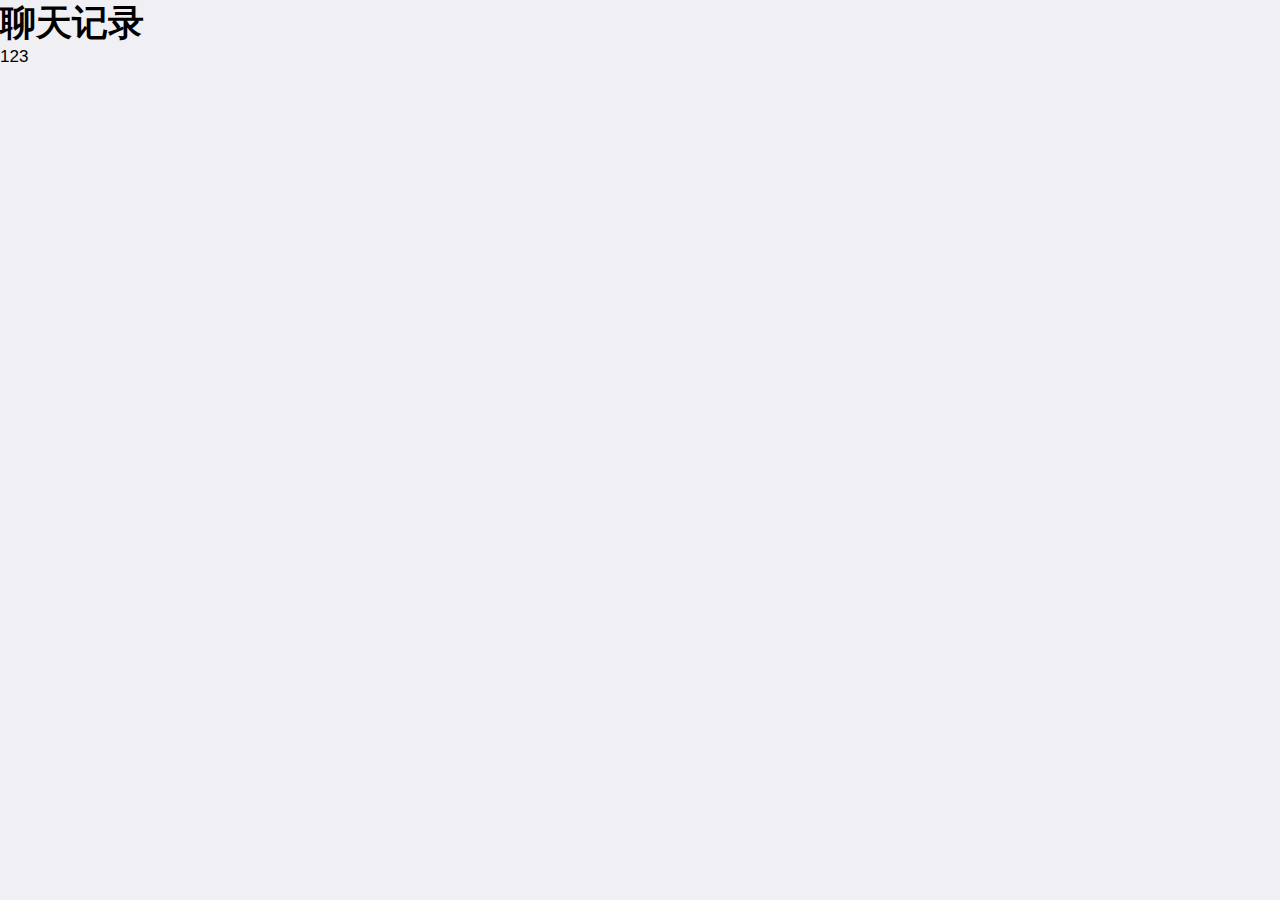
<file: frontend/smallChat/chatlist.html>
<!doctype html>
<html>

	<head>
		<meta charset="utf-8">
		<title></title>
		<meta name="viewport" content="width=device-width,initial-scale=1,minimum-scale=1,maximum-scale=1,user-scalable=no" />
		<link href="css/mui.css" rel="stylesheet" />
	</head>

	<body>
		<h1>聊天记录</h1>
		123
		<script src="js/mui.js"></script>
		<script type="text/javascript">
			mui.init()
		</script>
	</body>

</html>
</file>
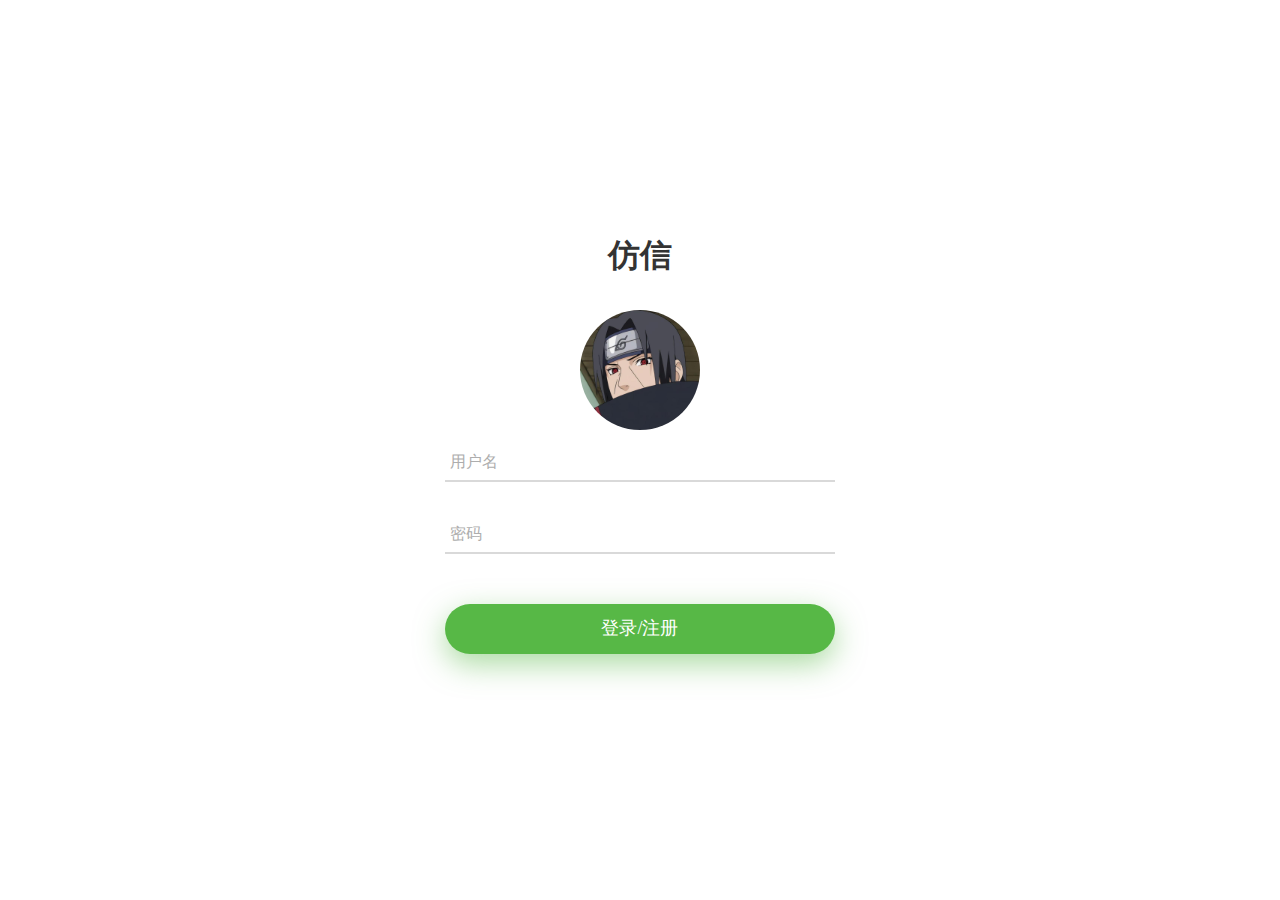
<file: frontend/smallChat/login.html>
<!DOCTYPE html>
<html>

	<head>
		<meta charset="utf-8">
		<meta name="viewport" content="width=device-width,initial-scale=1,minimum-scale=1,maximum-scale=1,user-scalable=no" />
		<title></title>
		<script src="js/mui.min.js"></script>

		<link rel="stylesheet" type="text/css" href="css/registLogin/util.css">
		<link rel="stylesheet" type="text/css" href="css/registLogin/main.css">

		<script type="text/javascript" charset="utf-8">
			mui.init({gestureConfig: {tap: true }});
		</script>

		<style>
			.p-t-85 {
				padding-top: 10px;
			}
			
			.p-b-70 {
				padding-bottom: 35px;
			}
			
			.m-t-85 {
				margin-top: 15px;
			}
			
			.container-login100 {
				padding: 25px;
			}
			/*toast信息提示*/
			
			.mui-toast-container {
				bottom: 50% !important;
			}
			.mui-toast-message {
				opacity: 0.6;
				color: #fff;
				width: 180px;
				padding: 70px 5px 10px 5px;
			}
		</style>
	</head>

	<body>

		<div class="mui-content">
			<div class="container-login100">
				<div class="wrap-login100 p-t-85 p-b-20">
					<form id="userform">
						<span class="login100-form-title p-b-70">
							<h5>仿信</h5>
						</span>
						<span class="login100-form-avatar">
							<img id="img_login_face" src="css/registLogin/you.jpeg" alt="sean">
						</span>

						<div class="wrap-input100 validate-input m-t-85 m-b-35">
							<input class="input100" type="text" id="username" name="username" placeholder="用户名">
							<span class="focus-input100"></span>
						</div>

						<div class="wrap-input100 validate-input m-b-50">
							<input class="input100" type="password" id="txt_password" name="password" placeholder="密码">
							<span class="focus-input100"></span>
						</div>
						<div class="container-login100-form-btn">
							<button type="submit" id="registOrLogin" class="login100-form-btn">
								登录/注册
							</button>
						</div>
					</form>
					
				</div>
			</div>
		</div>
		<script type="text/javascript" src="js/app.js" ></script>
		<script type="text/javascript" charset="UTF-8">
			mui.plusReady(function() {
				var userform = document.getElementById("userform");
				var username = document.getElementById("username");
				var txt_password = document.getElementById("txt_password");
				userform.addEventListener("submit", function(e){
					// 判断用户名是否为空，如果为空则让其获得焦点
					if (!app.isNotNull(username.value)) {
						// 获取焦点
						username.focus();
					} else if (!app.isNotNull(txt_password.value)) {
						// 获取焦点
						txt_password.focus();
					} else {
						// 判断用户名和密码的长度，进行限制
						if (username.value.length > 12) {
							alert(username.value.length)
							app.showToast("用户名不能超过12", "error");
							return false;
						} else if (txt_password.value.length > 12) {
							app.showToast("密码不能超过12", "error");
							return false;
						}
					}
				})
			})
			
		</script>

	</body>

</html>
</file>
<file: frontend/smallChat/css/registLogin/util.css>
/*[ FONT SIZE ]
///////////////////////////////////////////////////////////
*/
.fs-1 {font-size: 1px;}
.fs-2 {font-size: 2px;}
.fs-3 {font-size: 3px;}
.fs-4 {font-size: 4px;}
.fs-5 {font-size: 5px;}
.fs-6 {font-size: 6px;}
.fs-7 {font-size: 7px;}
.fs-8 {font-size: 8px;}
.fs-9 {font-size: 9px;}
.fs-10 {font-size: 10px;}
.fs-11 {font-size: 11px;}
.fs-12 {font-size: 12px;}
.fs-13 {font-size: 13px;}
.fs-14 {font-size: 14px;}
.fs-15 {font-size: 15px;}
.fs-16 {font-size: 16px;}
.fs-17 {font-size: 17px;}
.fs-18 {font-size: 18px;}
.fs-19 {font-size: 19px;}
.fs-20 {font-size: 20px;}
.fs-21 {font-size: 21px;}
.fs-22 {font-size: 22px;}
.fs-23 {font-size: 23px;}
.fs-24 {font-size: 24px;}
.fs-25 {font-size: 25px;}
.fs-26 {font-size: 26px;}
.fs-27 {font-size: 27px;}
.fs-28 {font-size: 28px;}
.fs-29 {font-size: 29px;}
.fs-30 {font-size: 30px;}
.fs-31 {font-size: 31px;}
.fs-32 {font-size: 32px;}
.fs-33 {font-size: 33px;}
.fs-34 {font-size: 34px;}
.fs-35 {font-size: 35px;}
.fs-36 {font-size: 36px;}
.fs-37 {font-size: 37px;}
.fs-38 {font-size: 38px;}
.fs-39 {font-size: 39px;}
.fs-40 {font-size: 40px;}
.fs-41 {font-size: 41px;}
.fs-42 {font-size: 42px;}
.fs-43 {font-size: 43px;}
.fs-44 {font-size: 44px;}
.fs-45 {font-size: 45px;}
.fs-46 {font-size: 46px;}
.fs-47 {font-size: 47px;}
.fs-48 {font-size: 48px;}
.fs-49 {font-size: 49px;}
.fs-50 {font-size: 50px;}
.fs-51 {font-size: 51px;}
.fs-52 {font-size: 52px;}
.fs-53 {font-size: 53px;}
.fs-54 {font-size: 54px;}
.fs-55 {font-size: 55px;}
.fs-56 {font-size: 56px;}
.fs-57 {font-size: 57px;}
.fs-58 {font-size: 58px;}
.fs-59 {font-size: 59px;}
.fs-60 {font-size: 60px;}
.fs-61 {font-size: 61px;}
.fs-62 {font-size: 62px;}
.fs-63 {font-size: 63px;}
.fs-64 {font-size: 64px;}
.fs-65 {font-size: 65px;}
.fs-66 {font-size: 66px;}
.fs-67 {font-size: 67px;}
.fs-68 {font-size: 68px;}
.fs-69 {font-size: 69px;}
.fs-70 {font-size: 70px;}
.fs-71 {font-size: 71px;}
.fs-72 {font-size: 72px;}
.fs-73 {font-size: 73px;}
.fs-74 {font-size: 74px;}
.fs-75 {font-size: 75px;}
.fs-76 {font-size: 76px;}
.fs-77 {font-size: 77px;}
.fs-78 {font-size: 78px;}
.fs-79 {font-size: 79px;}
.fs-80 {font-size: 80px;}
.fs-81 {font-size: 81px;}
.fs-82 {font-size: 82px;}
.fs-83 {font-size: 83px;}
.fs-84 {font-size: 84px;}
.fs-85 {font-size: 85px;}
.fs-86 {font-size: 86px;}
.fs-87 {font-size: 87px;}
.fs-88 {font-size: 88px;}
.fs-89 {font-size: 89px;}
.fs-90 {font-size: 90px;}
.fs-91 {font-size: 91px;}
.fs-92 {font-size: 92px;}
.fs-93 {font-size: 93px;}
.fs-94 {font-size: 94px;}
.fs-95 {font-size: 95px;}
.fs-96 {font-size: 96px;}
.fs-97 {font-size: 97px;}
.fs-98 {font-size: 98px;}
.fs-99 {font-size: 99px;}
.fs-100 {font-size: 100px;}
.fs-101 {font-size: 101px;}
.fs-102 {font-size: 102px;}
.fs-103 {font-size: 103px;}
.fs-104 {font-size: 104px;}
.fs-105 {font-size: 105px;}
.fs-106 {font-size: 106px;}
.fs-107 {font-size: 107px;}
.fs-108 {font-size: 108px;}
.fs-109 {font-size: 109px;}
.fs-110 {font-size: 110px;}
.fs-111 {font-size: 111px;}
.fs-112 {font-size: 112px;}
.fs-113 {font-size: 113px;}
.fs-114 {font-size: 114px;}
.fs-115 {font-size: 115px;}
.fs-116 {font-size: 116px;}
.fs-117 {font-size: 117px;}
.fs-118 {font-size: 118px;}
.fs-119 {font-size: 119px;}
.fs-120 {font-size: 120px;}
.fs-121 {font-size: 121px;}
.fs-122 {font-size: 122px;}
.fs-123 {font-size: 123px;}
.fs-124 {font-size: 124px;}
.fs-125 {font-size: 125px;}
.fs-126 {font-size: 126px;}
.fs-127 {font-size: 127px;}
.fs-128 {font-size: 128px;}
.fs-129 {font-size: 129px;}
.fs-130 {font-size: 130px;}
.fs-131 {font-size: 131px;}
.fs-132 {font-size: 132px;}
.fs-133 {font-size: 133px;}
.fs-134 {font-size: 134px;}
.fs-135 {font-size: 135px;}
.fs-136 {font-size: 136px;}
.fs-137 {font-size: 137px;}
.fs-138 {font-size: 138px;}
.fs-139 {font-size: 139px;}
.fs-140 {font-size: 140px;}
.fs-141 {font-size: 141px;}
.fs-142 {font-size: 142px;}
.fs-143 {font-size: 143px;}
.fs-144 {font-size: 144px;}
.fs-145 {font-size: 145px;}
.fs-146 {font-size: 146px;}
.fs-147 {font-size: 147px;}
.fs-148 {font-size: 148px;}
.fs-149 {font-size: 149px;}
.fs-150 {font-size: 150px;}
.fs-151 {font-size: 151px;}
.fs-152 {font-size: 152px;}
.fs-153 {font-size: 153px;}
.fs-154 {font-size: 154px;}
.fs-155 {font-size: 155px;}
.fs-156 {font-size: 156px;}
.fs-157 {font-size: 157px;}
.fs-158 {font-size: 158px;}
.fs-159 {font-size: 159px;}
.fs-160 {font-size: 160px;}
.fs-161 {font-size: 161px;}
.fs-162 {font-size: 162px;}
.fs-163 {font-size: 163px;}
.fs-164 {font-size: 164px;}
.fs-165 {font-size: 165px;}
.fs-166 {font-size: 166px;}
.fs-167 {font-size: 167px;}
.fs-168 {font-size: 168px;}
.fs-169 {font-size: 169px;}
.fs-170 {font-size: 170px;}
.fs-171 {font-size: 171px;}
.fs-172 {font-size: 172px;}
.fs-173 {font-size: 173px;}
.fs-174 {font-size: 174px;}
.fs-175 {font-size: 175px;}
.fs-176 {font-size: 176px;}
.fs-177 {font-size: 177px;}
.fs-178 {font-size: 178px;}
.fs-179 {font-size: 179px;}
.fs-180 {font-size: 180px;}
.fs-181 {font-size: 181px;}
.fs-182 {font-size: 182px;}
.fs-183 {font-size: 183px;}
.fs-184 {font-size: 184px;}
.fs-185 {font-size: 185px;}
.fs-186 {font-size: 186px;}
.fs-187 {font-size: 187px;}
.fs-188 {font-size: 188px;}
.fs-189 {font-size: 189px;}
.fs-190 {font-size: 190px;}
.fs-191 {font-size: 191px;}
.fs-192 {font-size: 192px;}
.fs-193 {font-size: 193px;}
.fs-194 {font-size: 194px;}
.fs-195 {font-size: 195px;}
.fs-196 {font-size: 196px;}
.fs-197 {font-size: 197px;}
.fs-198 {font-size: 198px;}
.fs-199 {font-size: 199px;}
.fs-200 {font-size: 200px;}

/*[ PADDING ]
///////////////////////////////////////////////////////////
*/
.p-t-0 {padding-top: 0px;}
.p-t-1 {padding-top: 1px;}
.p-t-2 {padding-top: 2px;}
.p-t-3 {padding-top: 3px;}
.p-t-4 {padding-top: 4px;}
.p-t-5 {padding-top: 5px;}
.p-t-6 {padding-top: 6px;}
.p-t-7 {padding-top: 7px;}
.p-t-8 {padding-top: 8px;}
.p-t-9 {padding-top: 9px;}
.p-t-10 {padding-top: 10px;}
.p-t-11 {padding-top: 11px;}
.p-t-12 {padding-top: 12px;}
.p-t-13 {padding-top: 13px;}
.p-t-14 {padding-top: 14px;}
.p-t-15 {padding-top: 15px;}
.p-t-16 {padding-top: 16px;}
.p-t-17 {padding-top: 17px;}
.p-t-18 {padding-top: 18px;}
.p-t-19 {padding-top: 19px;}
.p-t-20 {padding-top: 20px;}
.p-t-21 {padding-top: 21px;}
.p-t-22 {padding-top: 22px;}
.p-t-23 {padding-top: 23px;}
.p-t-24 {padding-top: 24px;}
.p-t-25 {padding-top: 25px;}
.p-t-26 {padding-top: 26px;}
.p-t-27 {padding-top: 27px;}
.p-t-28 {padding-top: 28px;}
.p-t-29 {padding-top: 29px;}
.p-t-30 {padding-top: 30px;}
.p-t-31 {padding-top: 31px;}
.p-t-32 {padding-top: 32px;}
.p-t-33 {padding-top: 33px;}
.p-t-34 {padding-top: 34px;}
.p-t-35 {padding-top: 35px;}
.p-t-36 {padding-top: 36px;}
.p-t-37 {padding-top: 37px;}
.p-t-38 {padding-top: 38px;}
.p-t-39 {padding-top: 39px;}
.p-t-40 {padding-top: 40px;}
.p-t-41 {padding-top: 41px;}
.p-t-42 {padding-top: 42px;}
.p-t-43 {padding-top: 43px;}
.p-t-44 {padding-top: 44px;}
.p-t-45 {padding-top: 45px;}
.p-t-46 {padding-top: 46px;}
.p-t-47 {padding-top: 47px;}
.p-t-48 {padding-top: 48px;}
.p-t-49 {padding-top: 49px;}
.p-t-50 {padding-top: 50px;}
.p-t-51 {padding-top: 51px;}
.p-t-52 {padding-top: 52px;}
.p-t-53 {padding-top: 53px;}
.p-t-54 {padding-top: 54px;}
.p-t-55 {padding-top: 55px;}
.p-t-56 {padding-top: 56px;}
.p-t-57 {padding-top: 57px;}
.p-t-58 {padding-top: 58px;}
.p-t-59 {padding-top: 59px;}
.p-t-60 {padding-top: 60px;}
.p-t-61 {padding-top: 61px;}
.p-t-62 {padding-top: 62px;}
.p-t-63 {padding-top: 63px;}
.p-t-64 {padding-top: 64px;}
.p-t-65 {padding-top: 65px;}
.p-t-66 {padding-top: 66px;}
.p-t-67 {padding-top: 67px;}
.p-t-68 {padding-top: 68px;}
.p-t-69 {padding-top: 69px;}
.p-t-70 {padding-top: 70px;}
.p-t-71 {padding-top: 71px;}
.p-t-72 {padding-top: 72px;}
.p-t-73 {padding-top: 73px;}
.p-t-74 {padding-top: 74px;}
.p-t-75 {padding-top: 75px;}
.p-t-76 {padding-top: 76px;}
.p-t-77 {padding-top: 77px;}
.p-t-78 {padding-top: 78px;}
.p-t-79 {padding-top: 79px;}
.p-t-80 {padding-top: 80px;}
.p-t-81 {padding-top: 81px;}
.p-t-82 {padding-top: 82px;}
.p-t-83 {padding-top: 83px;}
.p-t-84 {padding-top: 84px;}
.p-t-85 {padding-top: 85px;}
.p-t-86 {padding-top: 86px;}
.p-t-87 {padding-top: 87px;}
.p-t-88 {padding-top: 88px;}
.p-t-89 {padding-top: 89px;}
.p-t-90 {padding-top: 90px;}
.p-t-91 {padding-top: 91px;}
.p-t-92 {padding-top: 92px;}
.p-t-93 {padding-top: 93px;}
.p-t-94 {padding-top: 94px;}
.p-t-95 {padding-top: 95px;}
.p-t-96 {padding-top: 96px;}
.p-t-97 {padding-top: 97px;}
.p-t-98 {padding-top: 98px;}
.p-t-99 {padding-top: 99px;}
.p-t-100 {padding-top: 100px;}
.p-t-101 {padding-top: 101px;}
.p-t-102 {padding-top: 102px;}
.p-t-103 {padding-top: 103px;}
.p-t-104 {padding-top: 104px;}
.p-t-105 {padding-top: 105px;}
.p-t-106 {padding-top: 106px;}
.p-t-107 {padding-top: 107px;}
.p-t-108 {padding-top: 108px;}
.p-t-109 {padding-top: 109px;}
.p-t-110 {padding-top: 110px;}
.p-t-111 {padding-top: 111px;}
.p-t-112 {padding-top: 112px;}
.p-t-113 {padding-top: 113px;}
.p-t-114 {padding-top: 114px;}
.p-t-115 {padding-top: 115px;}
.p-t-116 {padding-top: 116px;}
.p-t-117 {padding-top: 117px;}
.p-t-118 {padding-top: 118px;}
.p-t-119 {padding-top: 119px;}
.p-t-120 {padding-top: 120px;}
.p-t-121 {padding-top: 121px;}
.p-t-122 {padding-top: 122px;}
.p-t-123 {padding-top: 123px;}
.p-t-124 {padding-top: 124px;}
.p-t-125 {padding-top: 125px;}
.p-t-126 {padding-top: 126px;}
.p-t-127 {padding-top: 127px;}
.p-t-128 {padding-top: 128px;}
.p-t-129 {padding-top: 129px;}
.p-t-130 {padding-top: 130px;}
.p-t-131 {padding-top: 131px;}
.p-t-132 {padding-top: 132px;}
.p-t-133 {padding-top: 133px;}
.p-t-134 {padding-top: 134px;}
.p-t-135 {padding-top: 135px;}
.p-t-136 {padding-top: 136px;}
.p-t-137 {padding-top: 137px;}
.p-t-138 {padding-top: 138px;}
.p-t-139 {padding-top: 139px;}
.p-t-140 {padding-top: 140px;}
.p-t-141 {padding-top: 141px;}
.p-t-142 {padding-top: 142px;}
.p-t-143 {padding-top: 143px;}
.p-t-144 {padding-top: 144px;}
.p-t-145 {padding-top: 145px;}
.p-t-146 {padding-top: 146px;}
.p-t-147 {padding-top: 147px;}
.p-t-148 {padding-top: 148px;}
.p-t-149 {padding-top: 149px;}
.p-t-150 {padding-top: 150px;}
.p-t-151 {padding-top: 151px;}
.p-t-152 {padding-top: 152px;}
.p-t-153 {padding-top: 153px;}
.p-t-154 {padding-top: 154px;}
.p-t-155 {padding-top: 155px;}
.p-t-156 {padding-top: 156px;}
.p-t-157 {padding-top: 157px;}
.p-t-158 {padding-top: 158px;}
.p-t-159 {padding-top: 159px;}
.p-t-160 {padding-top: 160px;}
.p-t-161 {padding-top: 161px;}
.p-t-162 {padding-top: 162px;}
.p-t-163 {padding-top: 163px;}
.p-t-164 {padding-top: 164px;}
.p-t-165 {padding-top: 165px;}
.p-t-166 {padding-top: 166px;}
.p-t-167 {padding-top: 167px;}
.p-t-168 {padding-top: 168px;}
.p-t-169 {padding-top: 169px;}
.p-t-170 {padding-top: 170px;}
.p-t-171 {padding-top: 171px;}
.p-t-172 {padding-top: 172px;}
.p-t-173 {padding-top: 173px;}
.p-t-174 {padding-top: 174px;}
.p-t-175 {padding-top: 175px;}
.p-t-176 {padding-top: 176px;}
.p-t-177 {padding-top: 177px;}
.p-t-178 {padding-top: 178px;}
.p-t-179 {padding-top: 179px;}
.p-t-180 {padding-top: 180px;}
.p-t-181 {padding-top: 181px;}
.p-t-182 {padding-top: 182px;}
.p-t-183 {padding-top: 183px;}
.p-t-184 {padding-top: 184px;}
.p-t-185 {padding-top: 185px;}
.p-t-186 {padding-top: 186px;}
.p-t-187 {padding-top: 187px;}
.p-t-188 {padding-top: 188px;}
.p-t-189 {padding-top: 189px;}
.p-t-190 {padding-top: 190px;}
.p-t-191 {padding-top: 191px;}
.p-t-192 {padding-top: 192px;}
.p-t-193 {padding-top: 193px;}
.p-t-194 {padding-top: 194px;}
.p-t-195 {padding-top: 195px;}
.p-t-196 {padding-top: 196px;}
.p-t-197 {padding-top: 197px;}
.p-t-198 {padding-top: 198px;}
.p-t-199 {padding-top: 199px;}
.p-t-200 {padding-top: 200px;}
.p-t-201 {padding-top: 201px;}
.p-t-202 {padding-top: 202px;}
.p-t-203 {padding-top: 203px;}
.p-t-204 {padding-top: 204px;}
.p-t-205 {padding-top: 205px;}
.p-t-206 {padding-top: 206px;}
.p-t-207 {padding-top: 207px;}
.p-t-208 {padding-top: 208px;}
.p-t-209 {padding-top: 209px;}
.p-t-210 {padding-top: 210px;}
.p-t-211 {padding-top: 211px;}
.p-t-212 {padding-top: 212px;}
.p-t-213 {padding-top: 213px;}
.p-t-214 {padding-top: 214px;}
.p-t-215 {padding-top: 215px;}
.p-t-216 {padding-top: 216px;}
.p-t-217 {padding-top: 217px;}
.p-t-218 {padding-top: 218px;}
.p-t-219 {padding-top: 219px;}
.p-t-220 {padding-top: 220px;}
.p-t-221 {padding-top: 221px;}
.p-t-222 {padding-top: 222px;}
.p-t-223 {padding-top: 223px;}
.p-t-224 {padding-top: 224px;}
.p-t-225 {padding-top: 225px;}
.p-t-226 {padding-top: 226px;}
.p-t-227 {padding-top: 227px;}
.p-t-228 {padding-top: 228px;}
.p-t-229 {padding-top: 229px;}
.p-t-230 {padding-top: 230px;}
.p-t-231 {padding-top: 231px;}
.p-t-232 {padding-top: 232px;}
.p-t-233 {padding-top: 233px;}
.p-t-234 {padding-top: 234px;}
.p-t-235 {padding-top: 235px;}
.p-t-236 {padding-top: 236px;}
.p-t-237 {padding-top: 237px;}
.p-t-238 {padding-top: 238px;}
.p-t-239 {padding-top: 239px;}
.p-t-240 {padding-top: 240px;}
.p-t-241 {padding-top: 241px;}
.p-t-242 {padding-top: 242px;}
.p-t-243 {padding-top: 243px;}
.p-t-244 {padding-top: 244px;}
.p-t-245 {padding-top: 245px;}
.p-t-246 {padding-top: 246px;}
.p-t-247 {padding-top: 247px;}
.p-t-248 {padding-top: 248px;}
.p-t-249 {padding-top: 249px;}
.p-t-250 {padding-top: 250px;}
.p-b-0 {padding-bottom: 0px;}
.p-b-1 {padding-bottom: 1px;}
.p-b-2 {padding-bottom: 2px;}
.p-b-3 {padding-bottom: 3px;}
.p-b-4 {padding-bottom: 4px;}
.p-b-5 {padding-bottom: 5px;}
.p-b-6 {padding-bottom: 6px;}
.p-b-7 {padding-bottom: 7px;}
.p-b-8 {padding-bottom: 8px;}
.p-b-9 {padding-bottom: 9px;}
.p-b-10 {padding-bottom: 10px;}
.p-b-11 {padding-bottom: 11px;}
.p-b-12 {padding-bottom: 12px;}
.p-b-13 {padding-bottom: 13px;}
.p-b-14 {padding-bottom: 14px;}
.p-b-15 {padding-bottom: 15px;}
.p-b-16 {padding-bottom: 16px;}
.p-b-17 {padding-bottom: 17px;}
.p-b-18 {padding-bottom: 18px;}
.p-b-19 {padding-bottom: 19px;}
.p-b-20 {padding-bottom: 20px;}
.p-b-21 {padding-bottom: 21px;}
.p-b-22 {padding-bottom: 22px;}
.p-b-23 {padding-bottom: 23px;}
.p-b-24 {padding-bottom: 24px;}
.p-b-25 {padding-bottom: 25px;}
.p-b-26 {padding-bottom: 26px;}
.p-b-27 {padding-bottom: 27px;}
.p-b-28 {padding-bottom: 28px;}
.p-b-29 {padding-bottom: 29px;}
.p-b-30 {padding-bottom: 30px;}
.p-b-31 {padding-bottom: 31px;}
.p-b-32 {padding-bottom: 32px;}
.p-b-33 {padding-bottom: 33px;}
.p-b-34 {padding-bottom: 34px;}
.p-b-35 {padding-bottom: 35px;}
.p-b-36 {padding-bottom: 36px;}
.p-b-37 {padding-bottom: 37px;}
.p-b-38 {padding-bottom: 38px;}
.p-b-39 {padding-bottom: 39px;}
.p-b-40 {padding-bottom: 40px;}
.p-b-41 {padding-bottom: 41px;}
.p-b-42 {padding-bottom: 42px;}
.p-b-43 {padding-bottom: 43px;}
.p-b-44 {padding-bottom: 44px;}
.p-b-45 {padding-bottom: 45px;}
.p-b-46 {padding-bottom: 46px;}
.p-b-47 {padding-bottom: 47px;}
.p-b-48 {padding-bottom: 48px;}
.p-b-49 {padding-bottom: 49px;}
.p-b-50 {padding-bottom: 50px;}
.p-b-51 {padding-bottom: 51px;}
.p-b-52 {padding-bottom: 52px;}
.p-b-53 {padding-bottom: 53px;}
.p-b-54 {padding-bottom: 54px;}
.p-b-55 {padding-bottom: 55px;}
.p-b-56 {padding-bottom: 56px;}
.p-b-57 {padding-bottom: 57px;}
.p-b-58 {padding-bottom: 58px;}
.p-b-59 {padding-bottom: 59px;}
.p-b-60 {padding-bottom: 60px;}
.p-b-61 {padding-bottom: 61px;}
.p-b-62 {padding-bottom: 62px;}
.p-b-63 {padding-bottom: 63px;}
.p-b-64 {padding-bottom: 64px;}
.p-b-65 {padding-bottom: 65px;}
.p-b-66 {padding-bottom: 66px;}
.p-b-67 {padding-bottom: 67px;}
.p-b-68 {padding-bottom: 68px;}
.p-b-69 {padding-bottom: 69px;}
.p-b-70 {padding-bottom: 70px;}
.p-b-71 {padding-bottom: 71px;}
.p-b-72 {padding-bottom: 72px;}
.p-b-73 {padding-bottom: 73px;}
.p-b-74 {padding-bottom: 74px;}
.p-b-75 {padding-bottom: 75px;}
.p-b-76 {padding-bottom: 76px;}
.p-b-77 {padding-bottom: 77px;}
.p-b-78 {padding-bottom: 78px;}
.p-b-79 {padding-bottom: 79px;}
.p-b-80 {padding-bottom: 80px;}
.p-b-81 {padding-bottom: 81px;}
.p-b-82 {padding-bottom: 82px;}
.p-b-83 {padding-bottom: 83px;}
.p-b-84 {padding-bottom: 84px;}
.p-b-85 {padding-bottom: 85px;}
.p-b-86 {padding-bottom: 86px;}
.p-b-87 {padding-bottom: 87px;}
.p-b-88 {padding-bottom: 88px;}
.p-b-89 {padding-bottom: 89px;}
.p-b-90 {padding-bottom: 90px;}
.p-b-91 {padding-bottom: 91px;}
.p-b-92 {padding-bottom: 92px;}
.p-b-93 {padding-bottom: 93px;}
.p-b-94 {padding-bottom: 94px;}
.p-b-95 {padding-bottom: 95px;}
.p-b-96 {padding-bottom: 96px;}
.p-b-97 {padding-bottom: 97px;}
.p-b-98 {padding-bottom: 98px;}
.p-b-99 {padding-bottom: 99px;}
.p-b-100 {padding-bottom: 100px;}
.p-b-101 {padding-bottom: 101px;}
.p-b-102 {padding-bottom: 102px;}
.p-b-103 {padding-bottom: 103px;}
.p-b-104 {padding-bottom: 104px;}
.p-b-105 {padding-bottom: 105px;}
.p-b-106 {padding-bottom: 106px;}
.p-b-107 {padding-bottom: 107px;}
.p-b-108 {padding-bottom: 108px;}
.p-b-109 {padding-bottom: 109px;}
.p-b-110 {padding-bottom: 110px;}
.p-b-111 {padding-bottom: 111px;}
.p-b-112 {padding-bottom: 112px;}
.p-b-113 {padding-bottom: 113px;}
.p-b-114 {padding-bottom: 114px;}
.p-b-115 {padding-bottom: 115px;}
.p-b-116 {padding-bottom: 116px;}
.p-b-117 {padding-bottom: 117px;}
.p-b-118 {padding-bottom: 118px;}
.p-b-119 {padding-bottom: 119px;}
.p-b-120 {padding-bottom: 120px;}
.p-b-121 {padding-bottom: 121px;}
.p-b-122 {padding-bottom: 122px;}
.p-b-123 {padding-bottom: 123px;}
.p-b-124 {padding-bottom: 124px;}
.p-b-125 {padding-bottom: 125px;}
.p-b-126 {padding-bottom: 126px;}
.p-b-127 {padding-bottom: 127px;}
.p-b-128 {padding-bottom: 128px;}
.p-b-129 {padding-bottom: 129px;}
.p-b-130 {padding-bottom: 130px;}
.p-b-131 {padding-bottom: 131px;}
.p-b-132 {padding-bottom: 132px;}
.p-b-133 {padding-bottom: 133px;}
.p-b-134 {padding-bottom: 134px;}
.p-b-135 {padding-bottom: 135px;}
.p-b-136 {padding-bottom: 136px;}
.p-b-137 {padding-bottom: 137px;}
.p-b-138 {padding-bottom: 138px;}
.p-b-139 {padding-bottom: 139px;}
.p-b-140 {padding-bottom: 140px;}
.p-b-141 {padding-bottom: 141px;}
.p-b-142 {padding-bottom: 142px;}
.p-b-143 {padding-bottom: 143px;}
.p-b-144 {padding-bottom: 144px;}
.p-b-145 {padding-bottom: 145px;}
.p-b-146 {padding-bottom: 146px;}
.p-b-147 {padding-bottom: 147px;}
.p-b-148 {padding-bottom: 148px;}
.p-b-149 {padding-bottom: 149px;}
.p-b-150 {padding-bottom: 150px;}
.p-b-151 {padding-bottom: 151px;}
.p-b-152 {padding-bottom: 152px;}
.p-b-153 {padding-bottom: 153px;}
.p-b-154 {padding-bottom: 154px;}
.p-b-155 {padding-bottom: 155px;}
.p-b-156 {padding-bottom: 156px;}
.p-b-157 {padding-bottom: 157px;}
.p-b-158 {padding-bottom: 158px;}
.p-b-159 {padding-bottom: 159px;}
.p-b-160 {padding-bottom: 160px;}
.p-b-161 {padding-bottom: 161px;}
.p-b-162 {padding-bottom: 162px;}
.p-b-163 {padding-bottom: 163px;}
.p-b-164 {padding-bottom: 164px;}
.p-b-165 {padding-bottom: 165px;}
.p-b-166 {padding-bottom: 166px;}
.p-b-167 {padding-bottom: 167px;}
.p-b-168 {padding-bottom: 168px;}
.p-b-169 {padding-bottom: 169px;}
.p-b-170 {padding-bottom: 170px;}
.p-b-171 {padding-bottom: 171px;}
.p-b-172 {padding-bottom: 172px;}
.p-b-173 {padding-bottom: 173px;}
.p-b-174 {padding-bottom: 174px;}
.p-b-175 {padding-bottom: 175px;}
.p-b-176 {padding-bottom: 176px;}
.p-b-177 {padding-bottom: 177px;}
.p-b-178 {padding-bottom: 178px;}
.p-b-179 {padding-bottom: 179px;}
.p-b-180 {padding-bottom: 180px;}
.p-b-181 {padding-bottom: 181px;}
.p-b-182 {padding-bottom: 182px;}
.p-b-183 {padding-bottom: 183px;}
.p-b-184 {padding-bottom: 184px;}
.p-b-185 {padding-bottom: 185px;}
.p-b-186 {padding-bottom: 186px;}
.p-b-187 {padding-bottom: 187px;}
.p-b-188 {padding-bottom: 188px;}
.p-b-189 {padding-bottom: 189px;}
.p-b-190 {padding-bottom: 190px;}
.p-b-191 {padding-bottom: 191px;}
.p-b-192 {padding-bottom: 192px;}
.p-b-193 {padding-bottom: 193px;}
.p-b-194 {padding-bottom: 194px;}
.p-b-195 {padding-bottom: 195px;}
.p-b-196 {padding-bottom: 196px;}
.p-b-197 {padding-bottom: 197px;}
.p-b-198 {padding-bottom: 198px;}
.p-b-199 {padding-bottom: 199px;}
.p-b-200 {padding-bottom: 200px;}
.p-b-201 {padding-bottom: 201px;}
.p-b-202 {padding-bottom: 202px;}
.p-b-203 {padding-bottom: 203px;}
.p-b-204 {padding-bottom: 204px;}
.p-b-205 {padding-bottom: 205px;}
.p-b-206 {padding-bottom: 206px;}
.p-b-207 {padding-bottom: 207px;}
.p-b-208 {padding-bottom: 208px;}
.p-b-209 {padding-bottom: 209px;}
.p-b-210 {padding-bottom: 210px;}
.p-b-211 {padding-bottom: 211px;}
.p-b-212 {padding-bottom: 212px;}
.p-b-213 {padding-bottom: 213px;}
.p-b-214 {padding-bottom: 214px;}
.p-b-215 {padding-bottom: 215px;}
.p-b-216 {padding-bottom: 216px;}
.p-b-217 {padding-bottom: 217px;}
.p-b-218 {padding-bottom: 218px;}
.p-b-219 {padding-bottom: 219px;}
.p-b-220 {padding-bottom: 220px;}
.p-b-221 {padding-bottom: 221px;}
.p-b-222 {padding-bottom: 222px;}
.p-b-223 {padding-bottom: 223px;}
.p-b-224 {padding-bottom: 224px;}
.p-b-225 {padding-bottom: 225px;}
.p-b-226 {padding-bottom: 226px;}
.p-b-227 {padding-bottom: 227px;}
.p-b-228 {padding-bottom: 228px;}
.p-b-229 {padding-bottom: 229px;}
.p-b-230 {padding-bottom: 230px;}
.p-b-231 {padding-bottom: 231px;}
.p-b-232 {padding-bottom: 232px;}
.p-b-233 {padding-bottom: 233px;}
.p-b-234 {padding-bottom: 234px;}
.p-b-235 {padding-bottom: 235px;}
.p-b-236 {padding-bottom: 236px;}
.p-b-237 {padding-bottom: 237px;}
.p-b-238 {padding-bottom: 238px;}
.p-b-239 {padding-bottom: 239px;}
.p-b-240 {padding-bottom: 240px;}
.p-b-241 {padding-bottom: 241px;}
.p-b-242 {padding-bottom: 242px;}
.p-b-243 {padding-bottom: 243px;}
.p-b-244 {padding-bottom: 244px;}
.p-b-245 {padding-bottom: 245px;}
.p-b-246 {padding-bottom: 246px;}
.p-b-247 {padding-bottom: 247px;}
.p-b-248 {padding-bottom: 248px;}
.p-b-249 {padding-bottom: 249px;}
.p-b-250 {padding-bottom: 250px;}
.p-l-0 {padding-left: 0px;}
.p-l-1 {padding-left: 1px;}
.p-l-2 {padding-left: 2px;}
.p-l-3 {padding-left: 3px;}
.p-l-4 {padding-left: 4px;}
.p-l-5 {padding-left: 5px;}
.p-l-6 {padding-left: 6px;}
.p-l-7 {padding-left: 7px;}
.p-l-8 {padding-left: 8px;}
.p-l-9 {padding-left: 9px;}
.p-l-10 {padding-left: 10px;}
.p-l-11 {padding-left: 11px;}
.p-l-12 {padding-left: 12px;}
.p-l-13 {padding-left: 13px;}
.p-l-14 {padding-left: 14px;}
.p-l-15 {padding-left: 15px;}
.p-l-16 {padding-left: 16px;}
.p-l-17 {padding-left: 17px;}
.p-l-18 {padding-left: 18px;}
.p-l-19 {padding-left: 19px;}
.p-l-20 {padding-left: 20px;}
.p-l-21 {padding-left: 21px;}
.p-l-22 {padding-left: 22px;}
.p-l-23 {padding-left: 23px;}
.p-l-24 {padding-left: 24px;}
.p-l-25 {padding-left: 25px;}
.p-l-26 {padding-left: 26px;}
.p-l-27 {padding-left: 27px;}
.p-l-28 {padding-left: 28px;}
.p-l-29 {padding-left: 29px;}
.p-l-30 {padding-left: 30px;}
.p-l-31 {padding-left: 31px;}
.p-l-32 {padding-left: 32px;}
.p-l-33 {padding-left: 33px;}
.p-l-34 {padding-left: 34px;}
.p-l-35 {padding-left: 35px;}
.p-l-36 {padding-left: 36px;}
.p-l-37 {padding-left: 37px;}
.p-l-38 {padding-left: 38px;}
.p-l-39 {padding-left: 39px;}
.p-l-40 {padding-left: 40px;}
.p-l-41 {padding-left: 41px;}
.p-l-42 {padding-left: 42px;}
.p-l-43 {padding-left: 43px;}
.p-l-44 {padding-left: 44px;}
.p-l-45 {padding-left: 45px;}
.p-l-46 {padding-left: 46px;}
.p-l-47 {padding-left: 47px;}
.p-l-48 {padding-left: 48px;}
.p-l-49 {padding-left: 49px;}
.p-l-50 {padding-left: 50px;}
.p-l-51 {padding-left: 51px;}
.p-l-52 {padding-left: 52px;}
.p-l-53 {padding-left: 53px;}
.p-l-54 {padding-left: 54px;}
.p-l-55 {padding-left: 55px;}
.p-l-56 {padding-left: 56px;}
.p-l-57 {padding-left: 57px;}
.p-l-58 {padding-left: 58px;}
.p-l-59 {padding-left: 59px;}
.p-l-60 {padding-left: 60px;}
.p-l-61 {padding-left: 61px;}
.p-l-62 {padding-left: 62px;}
.p-l-63 {padding-left: 63px;}
.p-l-64 {padding-left: 64px;}
.p-l-65 {padding-left: 65px;}
.p-l-66 {padding-left: 66px;}
.p-l-67 {padding-left: 67px;}
.p-l-68 {padding-left: 68px;}
.p-l-69 {padding-left: 69px;}
.p-l-70 {padding-left: 70px;}
.p-l-71 {padding-left: 71px;}
.p-l-72 {padding-left: 72px;}
.p-l-73 {padding-left: 73px;}
.p-l-74 {padding-left: 74px;}
.p-l-75 {padding-left: 75px;}
.p-l-76 {padding-left: 76px;}
.p-l-77 {padding-left: 77px;}
.p-l-78 {padding-left: 78px;}
.p-l-79 {padding-left: 79px;}
.p-l-80 {padding-left: 80px;}
.p-l-81 {padding-left: 81px;}
.p-l-82 {padding-left: 82px;}
.p-l-83 {padding-left: 83px;}
.p-l-84 {padding-left: 84px;}
.p-l-85 {padding-left: 85px;}
.p-l-86 {padding-left: 86px;}
.p-l-87 {padding-left: 87px;}
.p-l-88 {padding-left: 88px;}
.p-l-89 {padding-left: 89px;}
.p-l-90 {padding-left: 90px;}
.p-l-91 {padding-left: 91px;}
.p-l-92 {padding-left: 92px;}
.p-l-93 {padding-left: 93px;}
.p-l-94 {padding-left: 94px;}
.p-l-95 {padding-left: 95px;}
.p-l-96 {padding-left: 96px;}
.p-l-97 {padding-left: 97px;}
.p-l-98 {padding-left: 98px;}
.p-l-99 {padding-left: 99px;}
.p-l-100 {padding-left: 100px;}
.p-l-101 {padding-left: 101px;}
.p-l-102 {padding-left: 102px;}
.p-l-103 {padding-left: 103px;}
.p-l-104 {padding-left: 104px;}
.p-l-105 {padding-left: 105px;}
.p-l-106 {padding-left: 106px;}
.p-l-107 {padding-left: 107px;}
.p-l-108 {padding-left: 108px;}
.p-l-109 {padding-left: 109px;}
.p-l-110 {padding-left: 110px;}
.p-l-111 {padding-left: 111px;}
.p-l-112 {padding-left: 112px;}
.p-l-113 {padding-left: 113px;}
.p-l-114 {padding-left: 114px;}
.p-l-115 {padding-left: 115px;}
.p-l-116 {padding-left: 116px;}
.p-l-117 {padding-left: 117px;}
.p-l-118 {padding-left: 118px;}
.p-l-119 {padding-left: 119px;}
.p-l-120 {padding-left: 120px;}
.p-l-121 {padding-left: 121px;}
.p-l-122 {padding-left: 122px;}
.p-l-123 {padding-left: 123px;}
.p-l-124 {padding-left: 124px;}
.p-l-125 {padding-left: 125px;}
.p-l-126 {padding-left: 126px;}
.p-l-127 {padding-left: 127px;}
.p-l-128 {padding-left: 128px;}
.p-l-129 {padding-left: 129px;}
.p-l-130 {padding-left: 130px;}
.p-l-131 {padding-left: 131px;}
.p-l-132 {padding-left: 132px;}
.p-l-133 {padding-left: 133px;}
.p-l-134 {padding-left: 134px;}
.p-l-135 {padding-left: 135px;}
.p-l-136 {padding-left: 136px;}
.p-l-137 {padding-left: 137px;}
.p-l-138 {padding-left: 138px;}
.p-l-139 {padding-left: 139px;}
.p-l-140 {padding-left: 140px;}
.p-l-141 {padding-left: 141px;}
.p-l-142 {padding-left: 142px;}
.p-l-143 {padding-left: 143px;}
.p-l-144 {padding-left: 144px;}
.p-l-145 {padding-left: 145px;}
.p-l-146 {padding-left: 146px;}
.p-l-147 {padding-left: 147px;}
.p-l-148 {padding-left: 148px;}
.p-l-149 {padding-left: 149px;}
.p-l-150 {padding-left: 150px;}
.p-l-151 {padding-left: 151px;}
.p-l-152 {padding-left: 152px;}
.p-l-153 {padding-left: 153px;}
.p-l-154 {padding-left: 154px;}
.p-l-155 {padding-left: 155px;}
.p-l-156 {padding-left: 156px;}
.p-l-157 {padding-left: 157px;}
.p-l-158 {padding-left: 158px;}
.p-l-159 {padding-left: 159px;}
.p-l-160 {padding-left: 160px;}
.p-l-161 {padding-left: 161px;}
.p-l-162 {padding-left: 162px;}
.p-l-163 {padding-left: 163px;}
.p-l-164 {padding-left: 164px;}
.p-l-165 {padding-left: 165px;}
.p-l-166 {padding-left: 166px;}
.p-l-167 {padding-left: 167px;}
.p-l-168 {padding-left: 168px;}
.p-l-169 {padding-left: 169px;}
.p-l-170 {padding-left: 170px;}
.p-l-171 {padding-left: 171px;}
.p-l-172 {padding-left: 172px;}
.p-l-173 {padding-left: 173px;}
.p-l-174 {padding-left: 174px;}
.p-l-175 {padding-left: 175px;}
.p-l-176 {padding-left: 176px;}
.p-l-177 {padding-left: 177px;}
.p-l-178 {padding-left: 178px;}
.p-l-179 {padding-left: 179px;}
.p-l-180 {padding-left: 180px;}
.p-l-181 {padding-left: 181px;}
.p-l-182 {padding-left: 182px;}
.p-l-183 {padding-left: 183px;}
.p-l-184 {padding-left: 184px;}
.p-l-185 {padding-left: 185px;}
.p-l-186 {padding-left: 186px;}
.p-l-187 {padding-left: 187px;}
.p-l-188 {padding-left: 188px;}
.p-l-189 {padding-left: 189px;}
.p-l-190 {padding-left: 190px;}
.p-l-191 {padding-left: 191px;}
.p-l-192 {padding-left: 192px;}
.p-l-193 {padding-left: 193px;}
.p-l-194 {padding-left: 194px;}
.p-l-195 {padding-left: 195px;}
.p-l-196 {padding-left: 196px;}
.p-l-197 {padding-left: 197px;}
.p-l-198 {padding-left: 198px;}
.p-l-199 {padding-left: 199px;}
.p-l-200 {padding-left: 200px;}
.p-l-201 {padding-left: 201px;}
.p-l-202 {padding-left: 202px;}
.p-l-203 {padding-left: 203px;}
.p-l-204 {padding-left: 204px;}
.p-l-205 {padding-left: 205px;}
.p-l-206 {padding-left: 206px;}
.p-l-207 {padding-left: 207px;}
.p-l-208 {padding-left: 208px;}
.p-l-209 {padding-left: 209px;}
.p-l-210 {padding-left: 210px;}
.p-l-211 {padding-left: 211px;}
.p-l-212 {padding-left: 212px;}
.p-l-213 {padding-left: 213px;}
.p-l-214 {padding-left: 214px;}
.p-l-215 {padding-left: 215px;}
.p-l-216 {padding-left: 216px;}
.p-l-217 {padding-left: 217px;}
.p-l-218 {padding-left: 218px;}
.p-l-219 {padding-left: 219px;}
.p-l-220 {padding-left: 220px;}
.p-l-221 {padding-left: 221px;}
.p-l-222 {padding-left: 222px;}
.p-l-223 {padding-left: 223px;}
.p-l-224 {padding-left: 224px;}
.p-l-225 {padding-left: 225px;}
.p-l-226 {padding-left: 226px;}
.p-l-227 {padding-left: 227px;}
.p-l-228 {padding-left: 228px;}
.p-l-229 {padding-left: 229px;}
.p-l-230 {padding-left: 230px;}
.p-l-231 {padding-left: 231px;}
.p-l-232 {padding-left: 232px;}
.p-l-233 {padding-left: 233px;}
.p-l-234 {padding-left: 234px;}
.p-l-235 {padding-left: 235px;}
.p-l-236 {padding-left: 236px;}
.p-l-237 {padding-left: 237px;}
.p-l-238 {padding-left: 238px;}
.p-l-239 {padding-left: 239px;}
.p-l-240 {padding-left: 240px;}
.p-l-241 {padding-left: 241px;}
.p-l-242 {padding-left: 242px;}
.p-l-243 {padding-left: 243px;}
.p-l-244 {padding-left: 244px;}
.p-l-245 {padding-left: 245px;}
.p-l-246 {padding-left: 246px;}
.p-l-247 {padding-left: 247px;}
.p-l-248 {padding-left: 248px;}
.p-l-249 {padding-left: 249px;}
.p-l-250 {padding-left: 250px;}
.p-r-0 {padding-right: 0px;}
.p-r-1 {padding-right: 1px;}
.p-r-2 {padding-right: 2px;}
.p-r-3 {padding-right: 3px;}
.p-r-4 {padding-right: 4px;}
.p-r-5 {padding-right: 5px;}
.p-r-6 {padding-right: 6px;}
.p-r-7 {padding-right: 7px;}
.p-r-8 {padding-right: 8px;}
.p-r-9 {padding-right: 9px;}
.p-r-10 {padding-right: 10px;}
.p-r-11 {padding-right: 11px;}
.p-r-12 {padding-right: 12px;}
.p-r-13 {padding-right: 13px;}
.p-r-14 {padding-right: 14px;}
.p-r-15 {padding-right: 15px;}
.p-r-16 {padding-right: 16px;}
.p-r-17 {padding-right: 17px;}
.p-r-18 {padding-right: 18px;}
.p-r-19 {padding-right: 19px;}
.p-r-20 {padding-right: 20px;}
.p-r-21 {padding-right: 21px;}
.p-r-22 {padding-right: 22px;}
.p-r-23 {padding-right: 23px;}
.p-r-24 {padding-right: 24px;}
.p-r-25 {padding-right: 25px;}
.p-r-26 {padding-right: 26px;}
.p-r-27 {padding-right: 27px;}
.p-r-28 {padding-right: 28px;}
.p-r-29 {padding-right: 29px;}
.p-r-30 {padding-right: 30px;}
.p-r-31 {padding-right: 31px;}
.p-r-32 {padding-right: 32px;}
.p-r-33 {padding-right: 33px;}
.p-r-34 {padding-right: 34px;}
.p-r-35 {padding-right: 35px;}
.p-r-36 {padding-right: 36px;}
.p-r-37 {padding-right: 37px;}
.p-r-38 {padding-right: 38px;}
.p-r-39 {padding-right: 39px;}
.p-r-40 {padding-right: 40px;}
.p-r-41 {padding-right: 41px;}
.p-r-42 {padding-right: 42px;}
.p-r-43 {padding-right: 43px;}
.p-r-44 {padding-right: 44px;}
.p-r-45 {padding-right: 45px;}
.p-r-46 {padding-right: 46px;}
.p-r-47 {padding-right: 47px;}
.p-r-48 {padding-right: 48px;}
.p-r-49 {padding-right: 49px;}
.p-r-50 {padding-right: 50px;}
.p-r-51 {padding-right: 51px;}
.p-r-52 {padding-right: 52px;}
.p-r-53 {padding-right: 53px;}
.p-r-54 {padding-right: 54px;}
.p-r-55 {padding-right: 55px;}
.p-r-56 {padding-right: 56px;}
.p-r-57 {padding-right: 57px;}
.p-r-58 {padding-right: 58px;}
.p-r-59 {padding-right: 59px;}
.p-r-60 {padding-right: 60px;}
.p-r-61 {padding-right: 61px;}
.p-r-62 {padding-right: 62px;}
.p-r-63 {padding-right: 63px;}
.p-r-64 {padding-right: 64px;}
.p-r-65 {padding-right: 65px;}
.p-r-66 {padding-right: 66px;}
.p-r-67 {padding-right: 67px;}
.p-r-68 {padding-right: 68px;}
.p-r-69 {padding-right: 69px;}
.p-r-70 {padding-right: 70px;}
.p-r-71 {padding-right: 71px;}
.p-r-72 {padding-right: 72px;}
.p-r-73 {padding-right: 73px;}
.p-r-74 {padding-right: 74px;}
.p-r-75 {padding-right: 75px;}
.p-r-76 {padding-right: 76px;}
.p-r-77 {padding-right: 77px;}
.p-r-78 {padding-right: 78px;}
.p-r-79 {padding-right: 79px;}
.p-r-80 {padding-right: 80px;}
.p-r-81 {padding-right: 81px;}
.p-r-82 {padding-right: 82px;}
.p-r-83 {padding-right: 83px;}
.p-r-84 {padding-right: 84px;}
.p-r-85 {padding-right: 85px;}
.p-r-86 {padding-right: 86px;}
.p-r-87 {padding-right: 87px;}
.p-r-88 {padding-right: 88px;}
.p-r-89 {padding-right: 89px;}
.p-r-90 {padding-right: 90px;}
.p-r-91 {padding-right: 91px;}
.p-r-92 {padding-right: 92px;}
.p-r-93 {padding-right: 93px;}
.p-r-94 {padding-right: 94px;}
.p-r-95 {padding-right: 95px;}
.p-r-96 {padding-right: 96px;}
.p-r-97 {padding-right: 97px;}
.p-r-98 {padding-right: 98px;}
.p-r-99 {padding-right: 99px;}
.p-r-100 {padding-right: 100px;}
.p-r-101 {padding-right: 101px;}
.p-r-102 {padding-right: 102px;}
.p-r-103 {padding-right: 103px;}
.p-r-104 {padding-right: 104px;}
.p-r-105 {padding-right: 105px;}
.p-r-106 {padding-right: 106px;}
.p-r-107 {padding-right: 107px;}
.p-r-108 {padding-right: 108px;}
.p-r-109 {padding-right: 109px;}
.p-r-110 {padding-right: 110px;}
.p-r-111 {padding-right: 111px;}
.p-r-112 {padding-right: 112px;}
.p-r-113 {padding-right: 113px;}
.p-r-114 {padding-right: 114px;}
.p-r-115 {padding-right: 115px;}
.p-r-116 {padding-right: 116px;}
.p-r-117 {padding-right: 117px;}
.p-r-118 {padding-right: 118px;}
.p-r-119 {padding-right: 119px;}
.p-r-120 {padding-right: 120px;}
.p-r-121 {padding-right: 121px;}
.p-r-122 {padding-right: 122px;}
.p-r-123 {padding-right: 123px;}
.p-r-124 {padding-right: 124px;}
.p-r-125 {padding-right: 125px;}
.p-r-126 {padding-right: 126px;}
.p-r-127 {padding-right: 127px;}
.p-r-128 {padding-right: 128px;}
.p-r-129 {padding-right: 129px;}
.p-r-130 {padding-right: 130px;}
.p-r-131 {padding-right: 131px;}
.p-r-132 {padding-right: 132px;}
.p-r-133 {padding-right: 133px;}
.p-r-134 {padding-right: 134px;}
.p-r-135 {padding-right: 135px;}
.p-r-136 {padding-right: 136px;}
.p-r-137 {padding-right: 137px;}
.p-r-138 {padding-right: 138px;}
.p-r-139 {padding-right: 139px;}
.p-r-140 {padding-right: 140px;}
.p-r-141 {padding-right: 141px;}
.p-r-142 {padding-right: 142px;}
.p-r-143 {padding-right: 143px;}
.p-r-144 {padding-right: 144px;}
.p-r-145 {padding-right: 145px;}
.p-r-146 {padding-right: 146px;}
.p-r-147 {padding-right: 147px;}
.p-r-148 {padding-right: 148px;}
.p-r-149 {padding-right: 149px;}
.p-r-150 {padding-right: 150px;}
.p-r-151 {padding-right: 151px;}
.p-r-152 {padding-right: 152px;}
.p-r-153 {padding-right: 153px;}
.p-r-154 {padding-right: 154px;}
.p-r-155 {padding-right: 155px;}
.p-r-156 {padding-right: 156px;}
.p-r-157 {padding-right: 157px;}
.p-r-158 {padding-right: 158px;}
.p-r-159 {padding-right: 159px;}
.p-r-160 {padding-right: 160px;}
.p-r-161 {padding-right: 161px;}
.p-r-162 {padding-right: 162px;}
.p-r-163 {padding-right: 163px;}
.p-r-164 {padding-right: 164px;}
.p-r-165 {padding-right: 165px;}
.p-r-166 {padding-right: 166px;}
.p-r-167 {padding-right: 167px;}
.p-r-168 {padding-right: 168px;}
.p-r-169 {padding-right: 169px;}
.p-r-170 {padding-right: 170px;}
.p-r-171 {padding-right: 171px;}
.p-r-172 {padding-right: 172px;}
.p-r-173 {padding-right: 173px;}
.p-r-174 {padding-right: 174px;}
.p-r-175 {padding-right: 175px;}
.p-r-176 {padding-right: 176px;}
.p-r-177 {padding-right: 177px;}
.p-r-178 {padding-right: 178px;}
.p-r-179 {padding-right: 179px;}
.p-r-180 {padding-right: 180px;}
.p-r-181 {padding-right: 181px;}
.p-r-182 {padding-right: 182px;}
.p-r-183 {padding-right: 183px;}
.p-r-184 {padding-right: 184px;}
.p-r-185 {padding-right: 185px;}
.p-r-186 {padding-right: 186px;}
.p-r-187 {padding-right: 187px;}
.p-r-188 {padding-right: 188px;}
.p-r-189 {padding-right: 189px;}
.p-r-190 {padding-right: 190px;}
.p-r-191 {padding-right: 191px;}
.p-r-192 {padding-right: 192px;}
.p-r-193 {padding-right: 193px;}
.p-r-194 {padding-right: 194px;}
.p-r-195 {padding-right: 195px;}
.p-r-196 {padding-right: 196px;}
.p-r-197 {padding-right: 197px;}
.p-r-198 {padding-right: 198px;}
.p-r-199 {padding-right: 199px;}
.p-r-200 {padding-right: 200px;}
.p-r-201 {padding-right: 201px;}
.p-r-202 {padding-right: 202px;}
.p-r-203 {padding-right: 203px;}
.p-r-204 {padding-right: 204px;}
.p-r-205 {padding-right: 205px;}
.p-r-206 {padding-right: 206px;}
.p-r-207 {padding-right: 207px;}
.p-r-208 {padding-right: 208px;}
.p-r-209 {padding-right: 209px;}
.p-r-210 {padding-right: 210px;}
.p-r-211 {padding-right: 211px;}
.p-r-212 {padding-right: 212px;}
.p-r-213 {padding-right: 213px;}
.p-r-214 {padding-right: 214px;}
.p-r-215 {padding-right: 215px;}
.p-r-216 {padding-right: 216px;}
.p-r-217 {padding-right: 217px;}
.p-r-218 {padding-right: 218px;}
.p-r-219 {padding-right: 219px;}
.p-r-220 {padding-right: 220px;}
.p-r-221 {padding-right: 221px;}
.p-r-222 {padding-right: 222px;}
.p-r-223 {padding-right: 223px;}
.p-r-224 {padding-right: 224px;}
.p-r-225 {padding-right: 225px;}
.p-r-226 {padding-right: 226px;}
.p-r-227 {padding-right: 227px;}
.p-r-228 {padding-right: 228px;}
.p-r-229 {padding-right: 229px;}
.p-r-230 {padding-right: 230px;}
.p-r-231 {padding-right: 231px;}
.p-r-232 {padding-right: 232px;}
.p-r-233 {padding-right: 233px;}
.p-r-234 {padding-right: 234px;}
.p-r-235 {padding-right: 235px;}
.p-r-236 {padding-right: 236px;}
.p-r-237 {padding-right: 237px;}
.p-r-238 {padding-right: 238px;}
.p-r-239 {padding-right: 239px;}
.p-r-240 {padding-right: 240px;}
.p-r-241 {padding-right: 241px;}
.p-r-242 {padding-right: 242px;}
.p-r-243 {padding-right: 243px;}
.p-r-244 {padding-right: 244px;}
.p-r-245 {padding-right: 245px;}
.p-r-246 {padding-right: 246px;}
.p-r-247 {padding-right: 247px;}
.p-r-248 {padding-right: 248px;}
.p-r-249 {padding-right: 249px;}
.p-r-250 {padding-right: 250px;}

/*[ MARGIN ]
///////////////////////////////////////////////////////////
*/
.m-t-0 {margin-top: 0px;}
.m-t-1 {margin-top: 1px;}
.m-t-2 {margin-top: 2px;}
.m-t-3 {margin-top: 3px;}
.m-t-4 {margin-top: 4px;}
.m-t-5 {margin-top: 5px;}
.m-t-6 {margin-top: 6px;}
.m-t-7 {margin-top: 7px;}
.m-t-8 {margin-top: 8px;}
.m-t-9 {margin-top: 9px;}
.m-t-10 {margin-top: 10px;}
.m-t-11 {margin-top: 11px;}
.m-t-12 {margin-top: 12px;}
.m-t-13 {margin-top: 13px;}
.m-t-14 {margin-top: 14px;}
.m-t-15 {margin-top: 15px;}
.m-t-16 {margin-top: 16px;}
.m-t-17 {margin-top: 17px;}
.m-t-18 {margin-top: 18px;}
.m-t-19 {margin-top: 19px;}
.m-t-20 {margin-top: 20px;}
.m-t-21 {margin-top: 21px;}
.m-t-22 {margin-top: 22px;}
.m-t-23 {margin-top: 23px;}
.m-t-24 {margin-top: 24px;}
.m-t-25 {margin-top: 25px;}
.m-t-26 {margin-top: 26px;}
.m-t-27 {margin-top: 27px;}
.m-t-28 {margin-top: 28px;}
.m-t-29 {margin-top: 29px;}
.m-t-30 {margin-top: 30px;}
.m-t-31 {margin-top: 31px;}
.m-t-32 {margin-top: 32px;}
.m-t-33 {margin-top: 33px;}
.m-t-34 {margin-top: 34px;}
.m-t-35 {margin-top: 35px;}
.m-t-36 {margin-top: 36px;}
.m-t-37 {margin-top: 37px;}
.m-t-38 {margin-top: 38px;}
.m-t-39 {margin-top: 39px;}
.m-t-40 {margin-top: 40px;}
.m-t-41 {margin-top: 41px;}
.m-t-42 {margin-top: 42px;}
.m-t-43 {margin-top: 43px;}
.m-t-44 {margin-top: 44px;}
.m-t-45 {margin-top: 45px;}
.m-t-46 {margin-top: 46px;}
.m-t-47 {margin-top: 47px;}
.m-t-48 {margin-top: 48px;}
.m-t-49 {margin-top: 49px;}
.m-t-50 {margin-top: 50px;}
.m-t-51 {margin-top: 51px;}
.m-t-52 {margin-top: 52px;}
.m-t-53 {margin-top: 53px;}
.m-t-54 {margin-top: 54px;}
.m-t-55 {margin-top: 55px;}
.m-t-56 {margin-top: 56px;}
.m-t-57 {margin-top: 57px;}
.m-t-58 {margin-top: 58px;}
.m-t-59 {margin-top: 59px;}
.m-t-60 {margin-top: 60px;}
.m-t-61 {margin-top: 61px;}
.m-t-62 {margin-top: 62px;}
.m-t-63 {margin-top: 63px;}
.m-t-64 {margin-top: 64px;}
.m-t-65 {margin-top: 65px;}
.m-t-66 {margin-top: 66px;}
.m-t-67 {margin-top: 67px;}
.m-t-68 {margin-top: 68px;}
.m-t-69 {margin-top: 69px;}
.m-t-70 {margin-top: 70px;}
.m-t-71 {margin-top: 71px;}
.m-t-72 {margin-top: 72px;}
.m-t-73 {margin-top: 73px;}
.m-t-74 {margin-top: 74px;}
.m-t-75 {margin-top: 75px;}
.m-t-76 {margin-top: 76px;}
.m-t-77 {margin-top: 77px;}
.m-t-78 {margin-top: 78px;}
.m-t-79 {margin-top: 79px;}
.m-t-80 {margin-top: 80px;}
.m-t-81 {margin-top: 81px;}
.m-t-82 {margin-top: 82px;}
.m-t-83 {margin-top: 83px;}
.m-t-84 {margin-top: 84px;}
.m-t-85 {margin-top: 85px;}
.m-t-86 {margin-top: 86px;}
.m-t-87 {margin-top: 87px;}
.m-t-88 {margin-top: 88px;}
.m-t-89 {margin-top: 89px;}
.m-t-90 {margin-top: 90px;}
.m-t-91 {margin-top: 91px;}
.m-t-92 {margin-top: 92px;}
.m-t-93 {margin-top: 93px;}
.m-t-94 {margin-top: 94px;}
.m-t-95 {margin-top: 95px;}
.m-t-96 {margin-top: 96px;}
.m-t-97 {margin-top: 97px;}
.m-t-98 {margin-top: 98px;}
.m-t-99 {margin-top: 99px;}
.m-t-100 {margin-top: 100px;}
.m-t-101 {margin-top: 101px;}
.m-t-102 {margin-top: 102px;}
.m-t-103 {margin-top: 103px;}
.m-t-104 {margin-top: 104px;}
.m-t-105 {margin-top: 105px;}
.m-t-106 {margin-top: 106px;}
.m-t-107 {margin-top: 107px;}
.m-t-108 {margin-top: 108px;}
.m-t-109 {margin-top: 109px;}
.m-t-110 {margin-top: 110px;}
.m-t-111 {margin-top: 111px;}
.m-t-112 {margin-top: 112px;}
.m-t-113 {margin-top: 113px;}
.m-t-114 {margin-top: 114px;}
.m-t-115 {margin-top: 115px;}
.m-t-116 {margin-top: 116px;}
.m-t-117 {margin-top: 117px;}
.m-t-118 {margin-top: 118px;}
.m-t-119 {margin-top: 119px;}
.m-t-120 {margin-top: 120px;}
.m-t-121 {margin-top: 121px;}
.m-t-122 {margin-top: 122px;}
.m-t-123 {margin-top: 123px;}
.m-t-124 {margin-top: 124px;}
.m-t-125 {margin-top: 125px;}
.m-t-126 {margin-top: 126px;}
.m-t-127 {margin-top: 127px;}
.m-t-128 {margin-top: 128px;}
.m-t-129 {margin-top: 129px;}
.m-t-130 {margin-top: 130px;}
.m-t-131 {margin-top: 131px;}
.m-t-132 {margin-top: 132px;}
.m-t-133 {margin-top: 133px;}
.m-t-134 {margin-top: 134px;}
.m-t-135 {margin-top: 135px;}
.m-t-136 {margin-top: 136px;}
.m-t-137 {margin-top: 137px;}
.m-t-138 {margin-top: 138px;}
.m-t-139 {margin-top: 139px;}
.m-t-140 {margin-top: 140px;}
.m-t-141 {margin-top: 141px;}
.m-t-142 {margin-top: 142px;}
.m-t-143 {margin-top: 143px;}
.m-t-144 {margin-top: 144px;}
.m-t-145 {margin-top: 145px;}
.m-t-146 {margin-top: 146px;}
.m-t-147 {margin-top: 147px;}
.m-t-148 {margin-top: 148px;}
.m-t-149 {margin-top: 149px;}
.m-t-150 {margin-top: 150px;}
.m-t-151 {margin-top: 151px;}
.m-t-152 {margin-top: 152px;}
.m-t-153 {margin-top: 153px;}
.m-t-154 {margin-top: 154px;}
.m-t-155 {margin-top: 155px;}
.m-t-156 {margin-top: 156px;}
.m-t-157 {margin-top: 157px;}
.m-t-158 {margin-top: 158px;}
.m-t-159 {margin-top: 159px;}
.m-t-160 {margin-top: 160px;}
.m-t-161 {margin-top: 161px;}
.m-t-162 {margin-top: 162px;}
.m-t-163 {margin-top: 163px;}
.m-t-164 {margin-top: 164px;}
.m-t-165 {margin-top: 165px;}
.m-t-166 {margin-top: 166px;}
.m-t-167 {margin-top: 167px;}
.m-t-168 {margin-top: 168px;}
.m-t-169 {margin-top: 169px;}
.m-t-170 {margin-top: 170px;}
.m-t-171 {margin-top: 171px;}
.m-t-172 {margin-top: 172px;}
.m-t-173 {margin-top: 173px;}
.m-t-174 {margin-top: 174px;}
.m-t-175 {margin-top: 175px;}
.m-t-176 {margin-top: 176px;}
.m-t-177 {margin-top: 177px;}
.m-t-178 {margin-top: 178px;}
.m-t-179 {margin-top: 179px;}
.m-t-180 {margin-top: 180px;}
.m-t-181 {margin-top: 181px;}
.m-t-182 {margin-top: 182px;}
.m-t-183 {margin-top: 183px;}
.m-t-184 {margin-top: 184px;}
.m-t-185 {margin-top: 185px;}
.m-t-186 {margin-top: 186px;}
.m-t-187 {margin-top: 187px;}
.m-t-188 {margin-top: 188px;}
.m-t-189 {margin-top: 189px;}
.m-t-190 {margin-top: 190px;}
.m-t-191 {margin-top: 191px;}
.m-t-192 {margin-top: 192px;}
.m-t-193 {margin-top: 193px;}
.m-t-194 {margin-top: 194px;}
.m-t-195 {margin-top: 195px;}
.m-t-196 {margin-top: 196px;}
.m-t-197 {margin-top: 197px;}
.m-t-198 {margin-top: 198px;}
.m-t-199 {margin-top: 199px;}
.m-t-200 {margin-top: 200px;}
.m-t-201 {margin-top: 201px;}
.m-t-202 {margin-top: 202px;}
.m-t-203 {margin-top: 203px;}
.m-t-204 {margin-top: 204px;}
.m-t-205 {margin-top: 205px;}
.m-t-206 {margin-top: 206px;}
.m-t-207 {margin-top: 207px;}
.m-t-208 {margin-top: 208px;}
.m-t-209 {margin-top: 209px;}
.m-t-210 {margin-top: 210px;}
.m-t-211 {margin-top: 211px;}
.m-t-212 {margin-top: 212px;}
.m-t-213 {margin-top: 213px;}
.m-t-214 {margin-top: 214px;}
.m-t-215 {margin-top: 215px;}
.m-t-216 {margin-top: 216px;}
.m-t-217 {margin-top: 217px;}
.m-t-218 {margin-top: 218px;}
.m-t-219 {margin-top: 219px;}
.m-t-220 {margin-top: 220px;}
.m-t-221 {margin-top: 221px;}
.m-t-222 {margin-top: 222px;}
.m-t-223 {margin-top: 223px;}
.m-t-224 {margin-top: 224px;}
.m-t-225 {margin-top: 225px;}
.m-t-226 {margin-top: 226px;}
.m-t-227 {margin-top: 227px;}
.m-t-228 {margin-top: 228px;}
.m-t-229 {margin-top: 229px;}
.m-t-230 {margin-top: 230px;}
.m-t-231 {margin-top: 231px;}
.m-t-232 {margin-top: 232px;}
.m-t-233 {margin-top: 233px;}
.m-t-234 {margin-top: 234px;}
.m-t-235 {margin-top: 235px;}
.m-t-236 {margin-top: 236px;}
.m-t-237 {margin-top: 237px;}
.m-t-238 {margin-top: 238px;}
.m-t-239 {margin-top: 239px;}
.m-t-240 {margin-top: 240px;}
.m-t-241 {margin-top: 241px;}
.m-t-242 {margin-top: 242px;}
.m-t-243 {margin-top: 243px;}
.m-t-244 {margin-top: 244px;}
.m-t-245 {margin-top: 245px;}
.m-t-246 {margin-top: 246px;}
.m-t-247 {margin-top: 247px;}
.m-t-248 {margin-top: 248px;}
.m-t-249 {margin-top: 249px;}
.m-t-250 {margin-top: 250px;}
.m-b-0 {margin-bottom: 0px;}
.m-b-1 {margin-bottom: 1px;}
.m-b-2 {margin-bottom: 2px;}
.m-b-3 {margin-bottom: 3px;}
.m-b-4 {margin-bottom: 4px;}
.m-b-5 {margin-bottom: 5px;}
.m-b-6 {margin-bottom: 6px;}
.m-b-7 {margin-bottom: 7px;}
.m-b-8 {margin-bottom: 8px;}
.m-b-9 {margin-bottom: 9px;}
.m-b-10 {margin-bottom: 10px;}
.m-b-11 {margin-bottom: 11px;}
.m-b-12 {margin-bottom: 12px;}
.m-b-13 {margin-bottom: 13px;}
.m-b-14 {margin-bottom: 14px;}
.m-b-15 {margin-bottom: 15px;}
.m-b-16 {margin-bottom: 16px;}
.m-b-17 {margin-bottom: 17px;}
.m-b-18 {margin-bottom: 18px;}
.m-b-19 {margin-bottom: 19px;}
.m-b-20 {margin-bottom: 20px;}
.m-b-21 {margin-bottom: 21px;}
.m-b-22 {margin-bottom: 22px;}
.m-b-23 {margin-bottom: 23px;}
.m-b-24 {margin-bottom: 24px;}
.m-b-25 {margin-bottom: 25px;}
.m-b-26 {margin-bottom: 26px;}
.m-b-27 {margin-bottom: 27px;}
.m-b-28 {margin-bottom: 28px;}
.m-b-29 {margin-bottom: 29px;}
.m-b-30 {margin-bottom: 30px;}
.m-b-31 {margin-bottom: 31px;}
.m-b-32 {margin-bottom: 32px;}
.m-b-33 {margin-bottom: 33px;}
.m-b-34 {margin-bottom: 34px;}
.m-b-35 {margin-bottom: 35px;}
.m-b-36 {margin-bottom: 36px;}
.m-b-37 {margin-bottom: 37px;}
.m-b-38 {margin-bottom: 38px;}
.m-b-39 {margin-bottom: 39px;}
.m-b-40 {margin-bottom: 40px;}
.m-b-41 {margin-bottom: 41px;}
.m-b-42 {margin-bottom: 42px;}
.m-b-43 {margin-bottom: 43px;}
.m-b-44 {margin-bottom: 44px;}
.m-b-45 {margin-bottom: 45px;}
.m-b-46 {margin-bottom: 46px;}
.m-b-47 {margin-bottom: 47px;}
.m-b-48 {margin-bottom: 48px;}
.m-b-49 {margin-bottom: 49px;}
.m-b-50 {margin-bottom: 50px;}
.m-b-51 {margin-bottom: 51px;}
.m-b-52 {margin-bottom: 52px;}
.m-b-53 {margin-bottom: 53px;}
.m-b-54 {margin-bottom: 54px;}
.m-b-55 {margin-bottom: 55px;}
.m-b-56 {margin-bottom: 56px;}
.m-b-57 {margin-bottom: 57px;}
.m-b-58 {margin-bottom: 58px;}
.m-b-59 {margin-bottom: 59px;}
.m-b-60 {margin-bottom: 60px;}
.m-b-61 {margin-bottom: 61px;}
.m-b-62 {margin-bottom: 62px;}
.m-b-63 {margin-bottom: 63px;}
.m-b-64 {margin-bottom: 64px;}
.m-b-65 {margin-bottom: 65px;}
.m-b-66 {margin-bottom: 66px;}
.m-b-67 {margin-bottom: 67px;}
.m-b-68 {margin-bottom: 68px;}
.m-b-69 {margin-bottom: 69px;}
.m-b-70 {margin-bottom: 70px;}
.m-b-71 {margin-bottom: 71px;}
.m-b-72 {margin-bottom: 72px;}
.m-b-73 {margin-bottom: 73px;}
.m-b-74 {margin-bottom: 74px;}
.m-b-75 {margin-bottom: 75px;}
.m-b-76 {margin-bottom: 76px;}
.m-b-77 {margin-bottom: 77px;}
.m-b-78 {margin-bottom: 78px;}
.m-b-79 {margin-bottom: 79px;}
.m-b-80 {margin-bottom: 80px;}
.m-b-81 {margin-bottom: 81px;}
.m-b-82 {margin-bottom: 82px;}
.m-b-83 {margin-bottom: 83px;}
.m-b-84 {margin-bottom: 84px;}
.m-b-85 {margin-bottom: 85px;}
.m-b-86 {margin-bottom: 86px;}
.m-b-87 {margin-bottom: 87px;}
.m-b-88 {margin-bottom: 88px;}
.m-b-89 {margin-bottom: 89px;}
.m-b-90 {margin-bottom: 90px;}
.m-b-91 {margin-bottom: 91px;}
.m-b-92 {margin-bottom: 92px;}
.m-b-93 {margin-bottom: 93px;}
.m-b-94 {margin-bottom: 94px;}
.m-b-95 {margin-bottom: 95px;}
.m-b-96 {margin-bottom: 96px;}
.m-b-97 {margin-bottom: 97px;}
.m-b-98 {margin-bottom: 98px;}
.m-b-99 {margin-bottom: 99px;}
.m-b-100 {margin-bottom: 100px;}
.m-b-101 {margin-bottom: 101px;}
.m-b-102 {margin-bottom: 102px;}
.m-b-103 {margin-bottom: 103px;}
.m-b-104 {margin-bottom: 104px;}
.m-b-105 {margin-bottom: 105px;}
.m-b-106 {margin-bottom: 106px;}
.m-b-107 {margin-bottom: 107px;}
.m-b-108 {margin-bottom: 108px;}
.m-b-109 {margin-bottom: 109px;}
.m-b-110 {margin-bottom: 110px;}
.m-b-111 {margin-bottom: 111px;}
.m-b-112 {margin-bottom: 112px;}
.m-b-113 {margin-bottom: 113px;}
.m-b-114 {margin-bottom: 114px;}
.m-b-115 {margin-bottom: 115px;}
.m-b-116 {margin-bottom: 116px;}
.m-b-117 {margin-bottom: 117px;}
.m-b-118 {margin-bottom: 118px;}
.m-b-119 {margin-bottom: 119px;}
.m-b-120 {margin-bottom: 120px;}
.m-b-121 {margin-bottom: 121px;}
.m-b-122 {margin-bottom: 122px;}
.m-b-123 {margin-bottom: 123px;}
.m-b-124 {margin-bottom: 124px;}
.m-b-125 {margin-bottom: 125px;}
.m-b-126 {margin-bottom: 126px;}
.m-b-127 {margin-bottom: 127px;}
.m-b-128 {margin-bottom: 128px;}
.m-b-129 {margin-bottom: 129px;}
.m-b-130 {margin-bottom: 130px;}
.m-b-131 {margin-bottom: 131px;}
.m-b-132 {margin-bottom: 132px;}
.m-b-133 {margin-bottom: 133px;}
.m-b-134 {margin-bottom: 134px;}
.m-b-135 {margin-bottom: 135px;}
.m-b-136 {margin-bottom: 136px;}
.m-b-137 {margin-bottom: 137px;}
.m-b-138 {margin-bottom: 138px;}
.m-b-139 {margin-bottom: 139px;}
.m-b-140 {margin-bottom: 140px;}
.m-b-141 {margin-bottom: 141px;}
.m-b-142 {margin-bottom: 142px;}
.m-b-143 {margin-bottom: 143px;}
.m-b-144 {margin-bottom: 144px;}
.m-b-145 {margin-bottom: 145px;}
.m-b-146 {margin-bottom: 146px;}
.m-b-147 {margin-bottom: 147px;}
.m-b-148 {margin-bottom: 148px;}
.m-b-149 {margin-bottom: 149px;}
.m-b-150 {margin-bottom: 150px;}
.m-b-151 {margin-bottom: 151px;}
.m-b-152 {margin-bottom: 152px;}
.m-b-153 {margin-bottom: 153px;}
.m-b-154 {margin-bottom: 154px;}
.m-b-155 {margin-bottom: 155px;}
.m-b-156 {margin-bottom: 156px;}
.m-b-157 {margin-bottom: 157px;}
.m-b-158 {margin-bottom: 158px;}
.m-b-159 {margin-bottom: 159px;}
.m-b-160 {margin-bottom: 160px;}
.m-b-161 {margin-bottom: 161px;}
.m-b-162 {margin-bottom: 162px;}
.m-b-163 {margin-bottom: 163px;}
.m-b-164 {margin-bottom: 164px;}
.m-b-165 {margin-bottom: 165px;}
.m-b-166 {margin-bottom: 166px;}
.m-b-167 {margin-bottom: 167px;}
.m-b-168 {margin-bottom: 168px;}
.m-b-169 {margin-bottom: 169px;}
.m-b-170 {margin-bottom: 170px;}
.m-b-171 {margin-bottom: 171px;}
.m-b-172 {margin-bottom: 172px;}
.m-b-173 {margin-bottom: 173px;}
.m-b-174 {margin-bottom: 174px;}
.m-b-175 {margin-bottom: 175px;}
.m-b-176 {margin-bottom: 176px;}
.m-b-177 {margin-bottom: 177px;}
.m-b-178 {margin-bottom: 178px;}
.m-b-179 {margin-bottom: 179px;}
.m-b-180 {margin-bottom: 180px;}
.m-b-181 {margin-bottom: 181px;}
.m-b-182 {margin-bottom: 182px;}
.m-b-183 {margin-bottom: 183px;}
.m-b-184 {margin-bottom: 184px;}
.m-b-185 {margin-bottom: 185px;}
.m-b-186 {margin-bottom: 186px;}
.m-b-187 {margin-bottom: 187px;}
.m-b-188 {margin-bottom: 188px;}
.m-b-189 {margin-bottom: 189px;}
.m-b-190 {margin-bottom: 190px;}
.m-b-191 {margin-bottom: 191px;}
.m-b-192 {margin-bottom: 192px;}
.m-b-193 {margin-bottom: 193px;}
.m-b-194 {margin-bottom: 194px;}
.m-b-195 {margin-bottom: 195px;}
.m-b-196 {margin-bottom: 196px;}
.m-b-197 {margin-bottom: 197px;}
.m-b-198 {margin-bottom: 198px;}
.m-b-199 {margin-bottom: 199px;}
.m-b-200 {margin-bottom: 200px;}
.m-b-201 {margin-bottom: 201px;}
.m-b-202 {margin-bottom: 202px;}
.m-b-203 {margin-bottom: 203px;}
.m-b-204 {margin-bottom: 204px;}
.m-b-205 {margin-bottom: 205px;}
.m-b-206 {margin-bottom: 206px;}
.m-b-207 {margin-bottom: 207px;}
.m-b-208 {margin-bottom: 208px;}
.m-b-209 {margin-bottom: 209px;}
.m-b-210 {margin-bottom: 210px;}
.m-b-211 {margin-bottom: 211px;}
.m-b-212 {margin-bottom: 212px;}
.m-b-213 {margin-bottom: 213px;}
.m-b-214 {margin-bottom: 214px;}
.m-b-215 {margin-bottom: 215px;}
.m-b-216 {margin-bottom: 216px;}
.m-b-217 {margin-bottom: 217px;}
.m-b-218 {margin-bottom: 218px;}
.m-b-219 {margin-bottom: 219px;}
.m-b-220 {margin-bottom: 220px;}
.m-b-221 {margin-bottom: 221px;}
.m-b-222 {margin-bottom: 222px;}
.m-b-223 {margin-bottom: 223px;}
.m-b-224 {margin-bottom: 224px;}
.m-b-225 {margin-bottom: 225px;}
.m-b-226 {margin-bottom: 226px;}
.m-b-227 {margin-bottom: 227px;}
.m-b-228 {margin-bottom: 228px;}
.m-b-229 {margin-bottom: 229px;}
.m-b-230 {margin-bottom: 230px;}
.m-b-231 {margin-bottom: 231px;}
.m-b-232 {margin-bottom: 232px;}
.m-b-233 {margin-bottom: 233px;}
.m-b-234 {margin-bottom: 234px;}
.m-b-235 {margin-bottom: 235px;}
.m-b-236 {margin-bottom: 236px;}
.m-b-237 {margin-bottom: 237px;}
.m-b-238 {margin-bottom: 238px;}
.m-b-239 {margin-bottom: 239px;}
.m-b-240 {margin-bottom: 240px;}
.m-b-241 {margin-bottom: 241px;}
.m-b-242 {margin-bottom: 242px;}
.m-b-243 {margin-bottom: 243px;}
.m-b-244 {margin-bottom: 244px;}
.m-b-245 {margin-bottom: 245px;}
.m-b-246 {margin-bottom: 246px;}
.m-b-247 {margin-bottom: 247px;}
.m-b-248 {margin-bottom: 248px;}
.m-b-249 {margin-bottom: 249px;}
.m-b-250 {margin-bottom: 250px;}
.m-l-0 {margin-left: 0px;}
.m-l-1 {margin-left: 1px;}
.m-l-2 {margin-left: 2px;}
.m-l-3 {margin-left: 3px;}
.m-l-4 {margin-left: 4px;}
.m-l-5 {margin-left: 5px;}
.m-l-6 {margin-left: 6px;}
.m-l-7 {margin-left: 7px;}
.m-l-8 {margin-left: 8px;}
.m-l-9 {margin-left: 9px;}
.m-l-10 {margin-left: 10px;}
.m-l-11 {margin-left: 11px;}
.m-l-12 {margin-left: 12px;}
.m-l-13 {margin-left: 13px;}
.m-l-14 {margin-left: 14px;}
.m-l-15 {margin-left: 15px;}
.m-l-16 {margin-left: 16px;}
.m-l-17 {margin-left: 17px;}
.m-l-18 {margin-left: 18px;}
.m-l-19 {margin-left: 19px;}
.m-l-20 {margin-left: 20px;}
.m-l-21 {margin-left: 21px;}
.m-l-22 {margin-left: 22px;}
.m-l-23 {margin-left: 23px;}
.m-l-24 {margin-left: 24px;}
.m-l-25 {margin-left: 25px;}
.m-l-26 {margin-left: 26px;}
.m-l-27 {margin-left: 27px;}
.m-l-28 {margin-left: 28px;}
.m-l-29 {margin-left: 29px;}
.m-l-30 {margin-left: 30px;}
.m-l-31 {margin-left: 31px;}
.m-l-32 {margin-left: 32px;}
.m-l-33 {margin-left: 33px;}
.m-l-34 {margin-left: 34px;}
.m-l-35 {margin-left: 35px;}
.m-l-36 {margin-left: 36px;}
.m-l-37 {margin-left: 37px;}
.m-l-38 {margin-left: 38px;}
.m-l-39 {margin-left: 39px;}
.m-l-40 {margin-left: 40px;}
.m-l-41 {margin-left: 41px;}
.m-l-42 {margin-left: 42px;}
.m-l-43 {margin-left: 43px;}
.m-l-44 {margin-left: 44px;}
.m-l-45 {margin-left: 45px;}
.m-l-46 {margin-left: 46px;}
.m-l-47 {margin-left: 47px;}
.m-l-48 {margin-left: 48px;}
.m-l-49 {margin-left: 49px;}
.m-l-50 {margin-left: 50px;}
.m-l-51 {margin-left: 51px;}
.m-l-52 {margin-left: 52px;}
.m-l-53 {margin-left: 53px;}
.m-l-54 {margin-left: 54px;}
.m-l-55 {margin-left: 55px;}
.m-l-56 {margin-left: 56px;}
.m-l-57 {margin-left: 57px;}
.m-l-58 {margin-left: 58px;}
.m-l-59 {margin-left: 59px;}
.m-l-60 {margin-left: 60px;}
.m-l-61 {margin-left: 61px;}
.m-l-62 {margin-left: 62px;}
.m-l-63 {margin-left: 63px;}
.m-l-64 {margin-left: 64px;}
.m-l-65 {margin-left: 65px;}
.m-l-66 {margin-left: 66px;}
.m-l-67 {margin-left: 67px;}
.m-l-68 {margin-left: 68px;}
.m-l-69 {margin-left: 69px;}
.m-l-70 {margin-left: 70px;}
.m-l-71 {margin-left: 71px;}
.m-l-72 {margin-left: 72px;}
.m-l-73 {margin-left: 73px;}
.m-l-74 {margin-left: 74px;}
.m-l-75 {margin-left: 75px;}
.m-l-76 {margin-left: 76px;}
.m-l-77 {margin-left: 77px;}
.m-l-78 {margin-left: 78px;}
.m-l-79 {margin-left: 79px;}
.m-l-80 {margin-left: 80px;}
.m-l-81 {margin-left: 81px;}
.m-l-82 {margin-left: 82px;}
.m-l-83 {margin-left: 83px;}
.m-l-84 {margin-left: 84px;}
.m-l-85 {margin-left: 85px;}
.m-l-86 {margin-left: 86px;}
.m-l-87 {margin-left: 87px;}
.m-l-88 {margin-left: 88px;}
.m-l-89 {margin-left: 89px;}
.m-l-90 {margin-left: 90px;}
.m-l-91 {margin-left: 91px;}
.m-l-92 {margin-left: 92px;}
.m-l-93 {margin-left: 93px;}
.m-l-94 {margin-left: 94px;}
.m-l-95 {margin-left: 95px;}
.m-l-96 {margin-left: 96px;}
.m-l-97 {margin-left: 97px;}
.m-l-98 {margin-left: 98px;}
.m-l-99 {margin-left: 99px;}
.m-l-100 {margin-left: 100px;}
.m-l-101 {margin-left: 101px;}
.m-l-102 {margin-left: 102px;}
.m-l-103 {margin-left: 103px;}
.m-l-104 {margin-left: 104px;}
.m-l-105 {margin-left: 105px;}
.m-l-106 {margin-left: 106px;}
.m-l-107 {margin-left: 107px;}
.m-l-108 {margin-left: 108px;}
.m-l-109 {margin-left: 109px;}
.m-l-110 {margin-left: 110px;}
.m-l-111 {margin-left: 111px;}
.m-l-112 {margin-left: 112px;}
.m-l-113 {margin-left: 113px;}
.m-l-114 {margin-left: 114px;}
.m-l-115 {margin-left: 115px;}
.m-l-116 {margin-left: 116px;}
.m-l-117 {margin-left: 117px;}
.m-l-118 {margin-left: 118px;}
.m-l-119 {margin-left: 119px;}
.m-l-120 {margin-left: 120px;}
.m-l-121 {margin-left: 121px;}
.m-l-122 {margin-left: 122px;}
.m-l-123 {margin-left: 123px;}
.m-l-124 {margin-left: 124px;}
.m-l-125 {margin-left: 125px;}
.m-l-126 {margin-left: 126px;}
.m-l-127 {margin-left: 127px;}
.m-l-128 {margin-left: 128px;}
.m-l-129 {margin-left: 129px;}
.m-l-130 {margin-left: 130px;}
.m-l-131 {margin-left: 131px;}
.m-l-132 {margin-left: 132px;}
.m-l-133 {margin-left: 133px;}
.m-l-134 {margin-left: 134px;}
.m-l-135 {margin-left: 135px;}
.m-l-136 {margin-left: 136px;}
.m-l-137 {margin-left: 137px;}
.m-l-138 {margin-left: 138px;}
.m-l-139 {margin-left: 139px;}
.m-l-140 {margin-left: 140px;}
.m-l-141 {margin-left: 141px;}
.m-l-142 {margin-left: 142px;}
.m-l-143 {margin-left: 143px;}
.m-l-144 {margin-left: 144px;}
.m-l-145 {margin-left: 145px;}
.m-l-146 {margin-left: 146px;}
.m-l-147 {margin-left: 147px;}
.m-l-148 {margin-left: 148px;}
.m-l-149 {margin-left: 149px;}
.m-l-150 {margin-left: 150px;}
.m-l-151 {margin-left: 151px;}
.m-l-152 {margin-left: 152px;}
.m-l-153 {margin-left: 153px;}
.m-l-154 {margin-left: 154px;}
.m-l-155 {margin-left: 155px;}
.m-l-156 {margin-left: 156px;}
.m-l-157 {margin-left: 157px;}
.m-l-158 {margin-left: 158px;}
.m-l-159 {margin-left: 159px;}
.m-l-160 {margin-left: 160px;}
.m-l-161 {margin-left: 161px;}
.m-l-162 {margin-left: 162px;}
.m-l-163 {margin-left: 163px;}
.m-l-164 {margin-left: 164px;}
.m-l-165 {margin-left: 165px;}
.m-l-166 {margin-left: 166px;}
.m-l-167 {margin-left: 167px;}
.m-l-168 {margin-left: 168px;}
.m-l-169 {margin-left: 169px;}
.m-l-170 {margin-left: 170px;}
.m-l-171 {margin-left: 171px;}
.m-l-172 {margin-left: 172px;}
.m-l-173 {margin-left: 173px;}
.m-l-174 {margin-left: 174px;}
.m-l-175 {margin-left: 175px;}
.m-l-176 {margin-left: 176px;}
.m-l-177 {margin-left: 177px;}
.m-l-178 {margin-left: 178px;}
.m-l-179 {margin-left: 179px;}
.m-l-180 {margin-left: 180px;}
.m-l-181 {margin-left: 181px;}
.m-l-182 {margin-left: 182px;}
.m-l-183 {margin-left: 183px;}
.m-l-184 {margin-left: 184px;}
.m-l-185 {margin-left: 185px;}
.m-l-186 {margin-left: 186px;}
.m-l-187 {margin-left: 187px;}
.m-l-188 {margin-left: 188px;}
.m-l-189 {margin-left: 189px;}
.m-l-190 {margin-left: 190px;}
.m-l-191 {margin-left: 191px;}
.m-l-192 {margin-left: 192px;}
.m-l-193 {margin-left: 193px;}
.m-l-194 {margin-left: 194px;}
.m-l-195 {margin-left: 195px;}
.m-l-196 {margin-left: 196px;}
.m-l-197 {margin-left: 197px;}
.m-l-198 {margin-left: 198px;}
.m-l-199 {margin-left: 199px;}
.m-l-200 {margin-left: 200px;}
.m-l-201 {margin-left: 201px;}
.m-l-202 {margin-left: 202px;}
.m-l-203 {margin-left: 203px;}
.m-l-204 {margin-left: 204px;}
.m-l-205 {margin-left: 205px;}
.m-l-206 {margin-left: 206px;}
.m-l-207 {margin-left: 207px;}
.m-l-208 {margin-left: 208px;}
.m-l-209 {margin-left: 209px;}
.m-l-210 {margin-left: 210px;}
.m-l-211 {margin-left: 211px;}
.m-l-212 {margin-left: 212px;}
.m-l-213 {margin-left: 213px;}
.m-l-214 {margin-left: 214px;}
.m-l-215 {margin-left: 215px;}
.m-l-216 {margin-left: 216px;}
.m-l-217 {margin-left: 217px;}
.m-l-218 {margin-left: 218px;}
.m-l-219 {margin-left: 219px;}
.m-l-220 {margin-left: 220px;}
.m-l-221 {margin-left: 221px;}
.m-l-222 {margin-left: 222px;}
.m-l-223 {margin-left: 223px;}
.m-l-224 {margin-left: 224px;}
.m-l-225 {margin-left: 225px;}
.m-l-226 {margin-left: 226px;}
.m-l-227 {margin-left: 227px;}
.m-l-228 {margin-left: 228px;}
.m-l-229 {margin-left: 229px;}
.m-l-230 {margin-left: 230px;}
.m-l-231 {margin-left: 231px;}
.m-l-232 {margin-left: 232px;}
.m-l-233 {margin-left: 233px;}
.m-l-234 {margin-left: 234px;}
.m-l-235 {margin-left: 235px;}
.m-l-236 {margin-left: 236px;}
.m-l-237 {margin-left: 237px;}
.m-l-238 {margin-left: 238px;}
.m-l-239 {margin-left: 239px;}
.m-l-240 {margin-left: 240px;}
.m-l-241 {margin-left: 241px;}
.m-l-242 {margin-left: 242px;}
.m-l-243 {margin-left: 243px;}
.m-l-244 {margin-left: 244px;}
.m-l-245 {margin-left: 245px;}
.m-l-246 {margin-left: 246px;}
.m-l-247 {margin-left: 247px;}
.m-l-248 {margin-left: 248px;}
.m-l-249 {margin-left: 249px;}
.m-l-250 {margin-left: 250px;}
.m-r-0 {margin-right: 0px;}
.m-r-1 {margin-right: 1px;}
.m-r-2 {margin-right: 2px;}
.m-r-3 {margin-right: 3px;}
.m-r-4 {margin-right: 4px;}
.m-r-5 {margin-right: 5px;}
.m-r-6 {margin-right: 6px;}
.m-r-7 {margin-right: 7px;}
.m-r-8 {margin-right: 8px;}
.m-r-9 {margin-right: 9px;}
.m-r-10 {margin-right: 10px;}
.m-r-11 {margin-right: 11px;}
.m-r-12 {margin-right: 12px;}
.m-r-13 {margin-right: 13px;}
.m-r-14 {margin-right: 14px;}
.m-r-15 {margin-right: 15px;}
.m-r-16 {margin-right: 16px;}
.m-r-17 {margin-right: 17px;}
.m-r-18 {margin-right: 18px;}
.m-r-19 {margin-right: 19px;}
.m-r-20 {margin-right: 20px;}
.m-r-21 {margin-right: 21px;}
.m-r-22 {margin-right: 22px;}
.m-r-23 {margin-right: 23px;}
.m-r-24 {margin-right: 24px;}
.m-r-25 {margin-right: 25px;}
.m-r-26 {margin-right: 26px;}
.m-r-27 {margin-right: 27px;}
.m-r-28 {margin-right: 28px;}
.m-r-29 {margin-right: 29px;}
.m-r-30 {margin-right: 30px;}
.m-r-31 {margin-right: 31px;}
.m-r-32 {margin-right: 32px;}
.m-r-33 {margin-right: 33px;}
.m-r-34 {margin-right: 34px;}
.m-r-35 {margin-right: 35px;}
.m-r-36 {margin-right: 36px;}
.m-r-37 {margin-right: 37px;}
.m-r-38 {margin-right: 38px;}
.m-r-39 {margin-right: 39px;}
.m-r-40 {margin-right: 40px;}
.m-r-41 {margin-right: 41px;}
.m-r-42 {margin-right: 42px;}
.m-r-43 {margin-right: 43px;}
.m-r-44 {margin-right: 44px;}
.m-r-45 {margin-right: 45px;}
.m-r-46 {margin-right: 46px;}
.m-r-47 {margin-right: 47px;}
.m-r-48 {margin-right: 48px;}
.m-r-49 {margin-right: 49px;}
.m-r-50 {margin-right: 50px;}
.m-r-51 {margin-right: 51px;}
.m-r-52 {margin-right: 52px;}
.m-r-53 {margin-right: 53px;}
.m-r-54 {margin-right: 54px;}
.m-r-55 {margin-right: 55px;}
.m-r-56 {margin-right: 56px;}
.m-r-57 {margin-right: 57px;}
.m-r-58 {margin-right: 58px;}
.m-r-59 {margin-right: 59px;}
.m-r-60 {margin-right: 60px;}
.m-r-61 {margin-right: 61px;}
.m-r-62 {margin-right: 62px;}
.m-r-63 {margin-right: 63px;}
.m-r-64 {margin-right: 64px;}
.m-r-65 {margin-right: 65px;}
.m-r-66 {margin-right: 66px;}
.m-r-67 {margin-right: 67px;}
.m-r-68 {margin-right: 68px;}
.m-r-69 {margin-right: 69px;}
.m-r-70 {margin-right: 70px;}
.m-r-71 {margin-right: 71px;}
.m-r-72 {margin-right: 72px;}
.m-r-73 {margin-right: 73px;}
.m-r-74 {margin-right: 74px;}
.m-r-75 {margin-right: 75px;}
.m-r-76 {margin-right: 76px;}
.m-r-77 {margin-right: 77px;}
.m-r-78 {margin-right: 78px;}
.m-r-79 {margin-right: 79px;}
.m-r-80 {margin-right: 80px;}
.m-r-81 {margin-right: 81px;}
.m-r-82 {margin-right: 82px;}
.m-r-83 {margin-right: 83px;}
.m-r-84 {margin-right: 84px;}
.m-r-85 {margin-right: 85px;}
.m-r-86 {margin-right: 86px;}
.m-r-87 {margin-right: 87px;}
.m-r-88 {margin-right: 88px;}
.m-r-89 {margin-right: 89px;}
.m-r-90 {margin-right: 90px;}
.m-r-91 {margin-right: 91px;}
.m-r-92 {margin-right: 92px;}
.m-r-93 {margin-right: 93px;}
.m-r-94 {margin-right: 94px;}
.m-r-95 {margin-right: 95px;}
.m-r-96 {margin-right: 96px;}
.m-r-97 {margin-right: 97px;}
.m-r-98 {margin-right: 98px;}
.m-r-99 {margin-right: 99px;}
.m-r-100 {margin-right: 100px;}
.m-r-101 {margin-right: 101px;}
.m-r-102 {margin-right: 102px;}
.m-r-103 {margin-right: 103px;}
.m-r-104 {margin-right: 104px;}
.m-r-105 {margin-right: 105px;}
.m-r-106 {margin-right: 106px;}
.m-r-107 {margin-right: 107px;}
.m-r-108 {margin-right: 108px;}
.m-r-109 {margin-right: 109px;}
.m-r-110 {margin-right: 110px;}
.m-r-111 {margin-right: 111px;}
.m-r-112 {margin-right: 112px;}
.m-r-113 {margin-right: 113px;}
.m-r-114 {margin-right: 114px;}
.m-r-115 {margin-right: 115px;}
.m-r-116 {margin-right: 116px;}
.m-r-117 {margin-right: 117px;}
.m-r-118 {margin-right: 118px;}
.m-r-119 {margin-right: 119px;}
.m-r-120 {margin-right: 120px;}
.m-r-121 {margin-right: 121px;}
.m-r-122 {margin-right: 122px;}
.m-r-123 {margin-right: 123px;}
.m-r-124 {margin-right: 124px;}
.m-r-125 {margin-right: 125px;}
.m-r-126 {margin-right: 126px;}
.m-r-127 {margin-right: 127px;}
.m-r-128 {margin-right: 128px;}
.m-r-129 {margin-right: 129px;}
.m-r-130 {margin-right: 130px;}
.m-r-131 {margin-right: 131px;}
.m-r-132 {margin-right: 132px;}
.m-r-133 {margin-right: 133px;}
.m-r-134 {margin-right: 134px;}
.m-r-135 {margin-right: 135px;}
.m-r-136 {margin-right: 136px;}
.m-r-137 {margin-right: 137px;}
.m-r-138 {margin-right: 138px;}
.m-r-139 {margin-right: 139px;}
.m-r-140 {margin-right: 140px;}
.m-r-141 {margin-right: 141px;}
.m-r-142 {margin-right: 142px;}
.m-r-143 {margin-right: 143px;}
.m-r-144 {margin-right: 144px;}
.m-r-145 {margin-right: 145px;}
.m-r-146 {margin-right: 146px;}
.m-r-147 {margin-right: 147px;}
.m-r-148 {margin-right: 148px;}
.m-r-149 {margin-right: 149px;}
.m-r-150 {margin-right: 150px;}
.m-r-151 {margin-right: 151px;}
.m-r-152 {margin-right: 152px;}
.m-r-153 {margin-right: 153px;}
.m-r-154 {margin-right: 154px;}
.m-r-155 {margin-right: 155px;}
.m-r-156 {margin-right: 156px;}
.m-r-157 {margin-right: 157px;}
.m-r-158 {margin-right: 158px;}
.m-r-159 {margin-right: 159px;}
.m-r-160 {margin-right: 160px;}
.m-r-161 {margin-right: 161px;}
.m-r-162 {margin-right: 162px;}
.m-r-163 {margin-right: 163px;}
.m-r-164 {margin-right: 164px;}
.m-r-165 {margin-right: 165px;}
.m-r-166 {margin-right: 166px;}
.m-r-167 {margin-right: 167px;}
.m-r-168 {margin-right: 168px;}
.m-r-169 {margin-right: 169px;}
.m-r-170 {margin-right: 170px;}
.m-r-171 {margin-right: 171px;}
.m-r-172 {margin-right: 172px;}
.m-r-173 {margin-right: 173px;}
.m-r-174 {margin-right: 174px;}
.m-r-175 {margin-right: 175px;}
.m-r-176 {margin-right: 176px;}
.m-r-177 {margin-right: 177px;}
.m-r-178 {margin-right: 178px;}
.m-r-179 {margin-right: 179px;}
.m-r-180 {margin-right: 180px;}
.m-r-181 {margin-right: 181px;}
.m-r-182 {margin-right: 182px;}
.m-r-183 {margin-right: 183px;}
.m-r-184 {margin-right: 184px;}
.m-r-185 {margin-right: 185px;}
.m-r-186 {margin-right: 186px;}
.m-r-187 {margin-right: 187px;}
.m-r-188 {margin-right: 188px;}
.m-r-189 {margin-right: 189px;}
.m-r-190 {margin-right: 190px;}
.m-r-191 {margin-right: 191px;}
.m-r-192 {margin-right: 192px;}
.m-r-193 {margin-right: 193px;}
.m-r-194 {margin-right: 194px;}
.m-r-195 {margin-right: 195px;}
.m-r-196 {margin-right: 196px;}
.m-r-197 {margin-right: 197px;}
.m-r-198 {margin-right: 198px;}
.m-r-199 {margin-right: 199px;}
.m-r-200 {margin-right: 200px;}
.m-r-201 {margin-right: 201px;}
.m-r-202 {margin-right: 202px;}
.m-r-203 {margin-right: 203px;}
.m-r-204 {margin-right: 204px;}
.m-r-205 {margin-right: 205px;}
.m-r-206 {margin-right: 206px;}
.m-r-207 {margin-right: 207px;}
.m-r-208 {margin-right: 208px;}
.m-r-209 {margin-right: 209px;}
.m-r-210 {margin-right: 210px;}
.m-r-211 {margin-right: 211px;}
.m-r-212 {margin-right: 212px;}
.m-r-213 {margin-right: 213px;}
.m-r-214 {margin-right: 214px;}
.m-r-215 {margin-right: 215px;}
.m-r-216 {margin-right: 216px;}
.m-r-217 {margin-right: 217px;}
.m-r-218 {margin-right: 218px;}
.m-r-219 {margin-right: 219px;}
.m-r-220 {margin-right: 220px;}
.m-r-221 {margin-right: 221px;}
.m-r-222 {margin-right: 222px;}
.m-r-223 {margin-right: 223px;}
.m-r-224 {margin-right: 224px;}
.m-r-225 {margin-right: 225px;}
.m-r-226 {margin-right: 226px;}
.m-r-227 {margin-right: 227px;}
.m-r-228 {margin-right: 228px;}
.m-r-229 {margin-right: 229px;}
.m-r-230 {margin-right: 230px;}
.m-r-231 {margin-right: 231px;}
.m-r-232 {margin-right: 232px;}
.m-r-233 {margin-right: 233px;}
.m-r-234 {margin-right: 234px;}
.m-r-235 {margin-right: 235px;}
.m-r-236 {margin-right: 236px;}
.m-r-237 {margin-right: 237px;}
.m-r-238 {margin-right: 238px;}
.m-r-239 {margin-right: 239px;}
.m-r-240 {margin-right: 240px;}
.m-r-241 {margin-right: 241px;}
.m-r-242 {margin-right: 242px;}
.m-r-243 {margin-right: 243px;}
.m-r-244 {margin-right: 244px;}
.m-r-245 {margin-right: 245px;}
.m-r-246 {margin-right: 246px;}
.m-r-247 {margin-right: 247px;}
.m-r-248 {margin-right: 248px;}
.m-r-249 {margin-right: 249px;}
.m-r-250 {margin-right: 250px;}
.m-l-r-auto {margin-left: auto;	margin-right: auto;}
.m-l-auto {margin-left: auto;}
.m-r-auto {margin-right: auto;}



/*[ TEXT ]
///////////////////////////////////////////////////////////
*/
/* ------------------------------------ */
.text-white {color: white;}
.text-black {color: black;}

.text-hov-white:hover {color: white;}

/* ------------------------------------ */
.text-up {text-transform: uppercase;}

/* ------------------------------------ */
.text-center {text-align: center;}
.text-left {text-align: left;}
.text-right {text-align: right;}
.text-middle {vertical-align: middle;}

/* ------------------------------------ */
.lh-1-0 {line-height: 1.0;}
.lh-1-1 {line-height: 1.1;}
.lh-1-2 {line-height: 1.2;}
.lh-1-3 {line-height: 1.3;}
.lh-1-4 {line-height: 1.4;}
.lh-1-5 {line-height: 1.5;}
.lh-1-6 {line-height: 1.6;}
.lh-1-7 {line-height: 1.7;}
.lh-1-8 {line-height: 1.8;}
.lh-1-9 {line-height: 1.9;}
.lh-2-0 {line-height: 2.0;}
.lh-2-1 {line-height: 2.1;}
.lh-2-2 {line-height: 2.2;}
.lh-2-3 {line-height: 2.3;}
.lh-2-4 {line-height: 2.4;}
.lh-2-5 {line-height: 2.5;}
.lh-2-6 {line-height: 2.6;}
.lh-2-7 {line-height: 2.7;}
.lh-2-8 {line-height: 2.8;}
.lh-2-9 {line-height: 2.9;}





/*[ SHAPE ]
///////////////////////////////////////////////////////////
*/

/*[ Display ]
-----------------------------------------------------------
*/
.dis-none {display: none;}
.dis-block {display: block;}
.dis-inline {display: inline;}
.dis-inline-block {display: inline-block;}
.dis-flex {
	display: -webkit-box;
	display: -webkit-flex;
	display: -moz-box;
	display: -ms-flexbox;
	display: flex;
}

/*[ Position ]
-----------------------------------------------------------
*/
.pos-relative {position: relative;}
.pos-absolute {position: absolute;}
.pos-fixed {position: fixed;}

/*[ float ]
-----------------------------------------------------------
*/
.float-l {float: left;}
.float-r {float: right;}


/*[ Width & Height ]
-----------------------------------------------------------
*/
.sizefull {
	width: 100%;
	height: 100%;
}
.w-full {width: 100%;}
.h-full {height: 100%;}
.max-w-full {max-width: 100%;}
.max-h-full {max-height: 100%;}
.min-w-full {min-width: 100%;}
.min-h-full {min-height: 100%;}

/*[ Top Bottom Left Right ]
-----------------------------------------------------------
*/
.top-0 {top: 0;}
.bottom-0 {bottom: 0;}
.left-0 {left: 0;}
.right-0 {right: 0;}

.top-auto {top: auto;}
.bottom-auto {bottom: auto;}
.left-auto {left: auto;}
.right-auto {right: auto;}


/*[ Opacity ]
-----------------------------------------------------------
*/
.op-0-0 {opacity: 0;}
.op-0-1 {opacity: 0.1;}
.op-0-2 {opacity: 0.2;}
.op-0-3 {opacity: 0.3;}
.op-0-4 {opacity: 0.4;}
.op-0-5 {opacity: 0.5;}
.op-0-6 {opacity: 0.6;}
.op-0-7 {opacity: 0.7;}
.op-0-8 {opacity: 0.8;}
.op-0-9 {opacity: 0.9;}
.op-1-0 {opacity: 1;}

/*[ Background ]
-----------------------------------------------------------
*/
.bgwhite {background-color: white;}
.bgblack {background-color: black;}



/*[ Wrap Picture ]
-----------------------------------------------------------
*/
.wrap-pic-w img {width: 100%;}
.wrap-pic-max-w img {max-width: 100%;}

/* ------------------------------------ */
.wrap-pic-h img {height: 100%;}
.wrap-pic-max-h img {max-height: 100%;}

/* ------------------------------------ */
.wrap-pic-cir {
	border-radius: 50%;
	overflow: hidden;
}
.wrap-pic-cir img {
	width: 100%;
}



/*[ Hover ]
-----------------------------------------------------------
*/
.hov-pointer:hover {cursor: pointer;}

/* ------------------------------------ */
.hov-img-zoom {
	display: block;
	overflow: hidden;
}
.hov-img-zoom img{
	width: 100%;
	-webkit-transition: all 0.6s;
    -o-transition: all 0.6s;
    -moz-transition: all 0.6s;
    transition: all 0.6s;
}
.hov-img-zoom:hover img {
	-webkit-transform: scale(1.1);
  	-moz-transform: scale(1.1);
  	-ms-transform: scale(1.1);
  	-o-transform: scale(1.1);
	transform: scale(1.1);
}



/*[  ]
-----------------------------------------------------------
*/
.bo-cir {border-radius: 50%;}

.of-hidden {overflow: hidden;}

.visible-false {visibility: hidden;}
.visible-true {visibility: visible;}




/*[ Transition ]
-----------------------------------------------------------
*/
.trans-0-1 {
	-webkit-transition: all 0.1s;
    -o-transition: all 0.1s;
    -moz-transition: all 0.1s;
    transition: all 0.1s;
}
.trans-0-2 {
	-webkit-transition: all 0.2s;
    -o-transition: all 0.2s;
    -moz-transition: all 0.2s;
    transition: all 0.2s;
}
.trans-0-3 {
	-webkit-transition: all 0.3s;
    -o-transition: all 0.3s;
    -moz-transition: all 0.3s;
    transition: all 0.3s;
}
.trans-0-4 {
	-webkit-transition: all 0.4s;
    -o-transition: all 0.4s;
    -moz-transition: all 0.4s;
    transition: all 0.4s;
}
.trans-0-5 {
	-webkit-transition: all 0.5s;
    -o-transition: all 0.5s;
    -moz-transition: all 0.5s;
    transition: all 0.5s;
}
.trans-0-6 {
	-webkit-transition: all 0.6s;
    -o-transition: all 0.6s;
    -moz-transition: all 0.6s;
    transition: all 0.6s;
}
.trans-0-9 {
	-webkit-transition: all 0.9s;
    -o-transition: all 0.9s;
    -moz-transition: all 0.9s;
    transition: all 0.9s;
}
.trans-1-0 {
	-webkit-transition: all 1s;
    -o-transition: all 1s;
    -moz-transition: all 1s;
    transition: all 1s;
}



/*[ Layout ]
///////////////////////////////////////////////////////////
*/

/*[ Flex ]
-----------------------------------------------------------
*/
/* ------------------------------------ */
.flex-w {
	display: -webkit-box;
	display: -webkit-flex;
	display: -moz-box;
	display: -ms-flexbox;
	display: flex;
	-webkit-flex-wrap: wrap;
	-moz-flex-wrap: wrap;
	-ms-flex-wrap: wrap;
	-o-flex-wrap: wrap;
	flex-wrap: wrap;
}

/* ------------------------------------ */
.flex-l {
	display: -webkit-box;
	display: -webkit-flex;
	display: -moz-box;
	display: -ms-flexbox;
	display: flex;
	justify-content: flex-start;
}

.flex-r {
	display: -webkit-box;
	display: -webkit-flex;
	display: -moz-box;
	display: -ms-flexbox;
	display: flex;
	justify-content: flex-end;
}

.flex-c {
	display: -webkit-box;
	display: -webkit-flex;
	display: -moz-box;
	display: -ms-flexbox;
	display: flex;
	justify-content: center;
}

.flex-sa {
	display: -webkit-box;
	display: -webkit-flex;
	display: -moz-box;
	display: -ms-flexbox;
	display: flex;
	justify-content: space-around;
}

.flex-sb {
	display: -webkit-box;
	display: -webkit-flex;
	display: -moz-box;
	display: -ms-flexbox;
	display: flex;
	justify-content: space-between;
}

/* ------------------------------------ */
.flex-t {
	display: -webkit-box;
	display: -webkit-flex;
	display: -moz-box;
	display: -ms-flexbox;
	display: flex;
	-ms-align-items: flex-start;
	align-items: flex-start;
}

.flex-b {
	display: -webkit-box;
	display: -webkit-flex;
	display: -moz-box;
	display: -ms-flexbox;
	display: flex;
	-ms-align-items: flex-end;
	align-items: flex-end;
}

.flex-m {
	display: -webkit-box;
	display: -webkit-flex;
	display: -moz-box;
	display: -ms-flexbox;
	display: flex;
	-ms-align-items: center;
	align-items: center;
}

.flex-str {
	display: -webkit-box;
	display: -webkit-flex;
	display: -moz-box;
	display: -ms-flexbox;
	display: flex;
	-ms-align-items: stretch;
	align-items: stretch;
}

/* ------------------------------------ */
.flex-row {
	display: -webkit-box;
	display: -webkit-flex;
	display: -moz-box;
	display: -ms-flexbox;
	display: flex;
	-webkit-flex-direction: row;
	-moz-flex-direction: row;
	-ms-flex-direction: row;
	-o-flex-direction: row;
	flex-direction: row;
}

.flex-row-rev {
	display: -webkit-box;
	display: -webkit-flex;
	display: -moz-box;
	display: -ms-flexbox;
	display: flex;
	-webkit-flex-direction: row-reverse;
	-moz-flex-direction: row-reverse;
	-ms-flex-direction: row-reverse;
	-o-flex-direction: row-reverse;
	flex-direction: row-reverse;
}

.flex-col {
	display: -webkit-box;
	display: -webkit-flex;
	display: -moz-box;
	display: -ms-flexbox;
	display: flex;
	-webkit-flex-direction: column;
	-moz-flex-direction: column;
	-ms-flex-direction: column;
	-o-flex-direction: column;
	flex-direction: column;
}

.flex-col-rev {
	display: -webkit-box;
	display: -webkit-flex;
	display: -moz-box;
	display: -ms-flexbox;
	display: flex;
	-webkit-flex-direction: column-reverse;
	-moz-flex-direction: column-reverse;
	-ms-flex-direction: column-reverse;
	-o-flex-direction: column-reverse;
	flex-direction: column-reverse;
}

/* ------------------------------------ */
.flex-c-m {
	display: -webkit-box;
	display: -webkit-flex;
	display: -moz-box;
	display: -ms-flexbox;
	display: flex;
	justify-content: center;
	-ms-align-items: center;
	align-items: center;
}

.flex-c-t {
	display: -webkit-box;
	display: -webkit-flex;
	display: -moz-box;
	display: -ms-flexbox;
	display: flex;
	justify-content: center;
	-ms-align-items: flex-start;
	align-items: flex-start;
}

.flex-c-b {
	display: -webkit-box;
	display: -webkit-flex;
	display: -moz-box;
	display: -ms-flexbox;
	display: flex;
	justify-content: center;
	-ms-align-items: flex-end;
	align-items: flex-end;
}

.flex-c-str {
	display: -webkit-box;
	display: -webkit-flex;
	display: -moz-box;
	display: -ms-flexbox;
	display: flex;
	justify-content: center;
	-ms-align-items: stretch;
	align-items: stretch;
}

.flex-l-m {
	display: -webkit-box;
	display: -webkit-flex;
	display: -moz-box;
	display: -ms-flexbox;
	display: flex;
	justify-content: flex-start;
	-ms-align-items: center;
	align-items: center;
}

.flex-r-m {
	display: -webkit-box;
	display: -webkit-flex;
	display: -moz-box;
	display: -ms-flexbox;
	display: flex;
	justify-content: flex-end;
	-ms-align-items: center;
	align-items: center;
}

.flex-sa-m {
	display: -webkit-box;
	display: -webkit-flex;
	display: -moz-box;
	display: -ms-flexbox;
	display: flex;
	justify-content: space-around;
	-ms-align-items: center;
	align-items: center;
}

.flex-sb-m {
	display: -webkit-box;
	display: -webkit-flex;
	display: -moz-box;
	display: -ms-flexbox;
	display: flex;
	justify-content: space-between;
	-ms-align-items: center;
	align-items: center;
}

/* ------------------------------------ */
.flex-col-l {
	display: -webkit-box;
	display: -webkit-flex;
	display: -moz-box;
	display: -ms-flexbox;
	display: flex;
	-webkit-flex-direction: column;
	-moz-flex-direction: column;
	-ms-flex-direction: column;
	-o-flex-direction: column;
	flex-direction: column;
	-ms-align-items: flex-start;
	align-items: flex-start;
}

.flex-col-r {
	display: -webkit-box;
	display: -webkit-flex;
	display: -moz-box;
	display: -ms-flexbox;
	display: flex;
	-webkit-flex-direction: column;
	-moz-flex-direction: column;
	-ms-flex-direction: column;
	-o-flex-direction: column;
	flex-direction: column;
	-ms-align-items: flex-end;
	align-items: flex-end;
}

.flex-col-c {
	display: -webkit-box;
	display: -webkit-flex;
	display: -moz-box;
	display: -ms-flexbox;
	display: flex;
	-webkit-flex-direction: column;
	-moz-flex-direction: column;
	-ms-flex-direction: column;
	-o-flex-direction: column;
	flex-direction: column;
	-ms-align-items: center;
	align-items: center;
}

.flex-col-l-m {
	display: -webkit-box;
	display: -webkit-flex;
	display: -moz-box;
	display: -ms-flexbox;
	display: flex;
	-webkit-flex-direction: column;
	-moz-flex-direction: column;
	-ms-flex-direction: column;
	-o-flex-direction: column;
	flex-direction: column;
	-ms-align-items: flex-start;
	align-items: flex-start;
	justify-content: center;
}

.flex-col-r-m {
	display: -webkit-box;
	display: -webkit-flex;
	display: -moz-box;
	display: -ms-flexbox;
	display: flex;
	-webkit-flex-direction: column;
	-moz-flex-direction: column;
	-ms-flex-direction: column;
	-o-flex-direction: column;
	flex-direction: column;
	-ms-align-items: flex-end;
	align-items: flex-end;
	justify-content: center;
}

.flex-col-c-m {
	display: -webkit-box;
	display: -webkit-flex;
	display: -moz-box;
	display: -ms-flexbox;
	display: flex;
	-webkit-flex-direction: column;
	-moz-flex-direction: column;
	-ms-flex-direction: column;
	-o-flex-direction: column;
	flex-direction: column;
	-ms-align-items: center;
	align-items: center;
	justify-content: center;
}

.flex-col-str {
	display: -webkit-box;
	display: -webkit-flex;
	display: -moz-box;
	display: -ms-flexbox;
	display: flex;
	-webkit-flex-direction: column;
	-moz-flex-direction: column;
	-ms-flex-direction: column;
	-o-flex-direction: column;
	flex-direction: column;
	-ms-align-items: stretch;
	align-items: stretch;
}

.flex-col-sb {
	display: -webkit-box;
	display: -webkit-flex;
	display: -moz-box;
	display: -ms-flexbox;
	display: flex;
	-webkit-flex-direction: column;
	-moz-flex-direction: column;
	-ms-flex-direction: column;
	-o-flex-direction: column;
	flex-direction: column;
	justify-content: space-between;
}

/* ------------------------------------ */
.flex-col-rev-l {
	display: -webkit-box;
	display: -webkit-flex;
	display: -moz-box;
	display: -ms-flexbox;
	display: flex;
	-webkit-flex-direction: column-reverse;
	-moz-flex-direction: column-reverse;
	-ms-flex-direction: column-reverse;
	-o-flex-direction: column-reverse;
	flex-direction: column-reverse;
	-ms-align-items: flex-start;
	align-items: flex-start;
}

.flex-col-rev-r {
	display: -webkit-box;
	display: -webkit-flex;
	display: -moz-box;
	display: -ms-flexbox;
	display: flex;
	-webkit-flex-direction: column-reverse;
	-moz-flex-direction: column-reverse;
	-ms-flex-direction: column-reverse;
	-o-flex-direction: column-reverse;
	flex-direction: column-reverse;
	-ms-align-items: flex-end;
	align-items: flex-end;
}

.flex-col-rev-c {
	display: -webkit-box;
	display: -webkit-flex;
	display: -moz-box;
	display: -ms-flexbox;
	display: flex;
	-webkit-flex-direction: column-reverse;
	-moz-flex-direction: column-reverse;
	-ms-flex-direction: column-reverse;
	-o-flex-direction: column-reverse;
	flex-direction: column-reverse;
	-ms-align-items: center;
	align-items: center;
}

.flex-col-rev-str {
	display: -webkit-box;
	display: -webkit-flex;
	display: -moz-box;
	display: -ms-flexbox;
	display: flex;
	-webkit-flex-direction: column-reverse;
	-moz-flex-direction: column-reverse;
	-ms-flex-direction: column-reverse;
	-o-flex-direction: column-reverse;
	flex-direction: column-reverse;
	-ms-align-items: stretch;
	align-items: stretch;
}


/*[ Absolute ]
-----------------------------------------------------------
*/
.ab-c-m {
	position: absolute;
	top: 50%;
	left: 50%;
	-webkit-transform: translate(-50%, -50%);
  	-moz-transform: translate(-50%, -50%);
  	-ms-transform: translate(-50%, -50%);
  	-o-transform: translate(-50%, -50%);
	transform: translate(-50%, -50%);
}

.ab-c-t {
	position: absolute;
	top: 0px;
	left: 50%;
	-webkit-transform: translateX(-50%);
  	-moz-transform: translateX(-50%);
  	-ms-transform: translateX(-50%);
  	-o-transform: translateX(-50%);
	transform: translateX(-50%);
}

.ab-c-b {
	position: absolute;
	bottom: 0px;
	left: 50%;
	-webkit-transform: translateX(-50%);
  	-moz-transform: translateX(-50%);
  	-ms-transform: translateX(-50%);
  	-o-transform: translateX(-50%);
	transform: translateX(-50%);
}

.ab-l-m {
	position: absolute;
	left: 0px;
	top: 50%;
	-webkit-transform: translateY(-50%);
  	-moz-transform: translateY(-50%);
  	-ms-transform: translateY(-50%);
  	-o-transform: translateY(-50%);
	transform: translateY(-50%);
}

.ab-r-m {
	position: absolute;
	right: 0px;
	top: 50%;
	-webkit-transform: translateY(-50%);
  	-moz-transform: translateY(-50%);
  	-ms-transform: translateY(-50%);
  	-o-transform: translateY(-50%);
	transform: translateY(-50%);
}

.ab-t-l {
	position: absolute;
	left: 0px;
	top: 0px;
}

.ab-t-r {
	position: absolute;
	right: 0px;
	top: 0px;
}

.ab-b-l {
	position: absolute;
	left: 0px;
	bottom: 0px;
}

.ab-b-r {
	position: absolute;
	right: 0px;
	bottom: 0px;
}
</file>
<file: frontend/smallChat/css/registLogin/main.css>
* {
	margin: 0px; 
	padding: 0px; 
	box-sizing: border-box;
}

body, html {
	height: 100%;
	font-family: Poppins-Regular, sans-serif;
}

/*---------------------------------------------*/
a {
	font-family: Poppins-Regular;
	font-size: 14px;
	line-height: 1.7;
	color: #666666;
	margin: 0px;
	transition: all 0.4s;
	-webkit-transition: all 0.4s;
  -o-transition: all 0.4s;
  -moz-transition: all 0.4s;
}

a:focus {
	outline: none !important;
}

a:hover {
	text-decoration: none;
  color: #333333;
}

/*---------------------------------------------*/
h1,h2,h3,h4,h5,h6 {
	margin: 0px;
}

p {
	font-family: Poppins-Regular;
	font-size: 14px;
	line-height: 1.7;
	color: #666666;
	margin: 0px;
}

ul, li {
	margin: 0px;
	list-style-type: none;
}


/*---------------------------------------------*/
input {
	outline: none;
	border: none;
}

textarea {
  outline: none;
  border: none;
}

textarea:focus, input:focus {
  border-color: transparent !important;
}

input:focus::-webkit-input-placeholder { color:transparent; }
input:focus:-moz-placeholder { color:transparent; }
input:focus::-moz-placeholder { color:transparent; }
input:focus:-ms-input-placeholder { color:transparent; }

textarea:focus::-webkit-input-placeholder { color:transparent; }
textarea:focus:-moz-placeholder { color:transparent; }
textarea:focus::-moz-placeholder { color:transparent; }
textarea:focus:-ms-input-placeholder { color:transparent; }

input::-webkit-input-placeholder { color: #adadad;}
input:-moz-placeholder { color: #adadad;}
input::-moz-placeholder { color: #adadad;}
input:-ms-input-placeholder { color: #adadad;}

textarea::-webkit-input-placeholder { color: #adadad;}
textarea:-moz-placeholder { color: #adadad;}
textarea::-moz-placeholder { color: #adadad;}
textarea:-ms-input-placeholder { color: #adadad;}

/*---------------------------------------------*/
button {
	outline: none !important;
	border: none;
	background: transparent;
}

button:hover {
	cursor: pointer;
}

iframe {
	border: none !important;
}


/*//////////////////////////////////////////////////////////////////
[ Utility ]*/
.txt1 {
  font-family: Poppins-Regular;
  font-size: 15px;
  color: #999999;
  line-height: 1.5;
}

.txt2 {
  font-family: Poppins-Regular;
  font-size: 15px;
  color: #57b846;
  line-height: 1.5;
}

/*//////////////////////////////////////////////////////////////////
[ login ]*/

.limiter {
  width: 100%;
  margin: 0 auto;
}

.container-login100 {
  width: 100%;  
  min-height: 100vh;
  display: -webkit-box;
  display: -webkit-flex;
  display: -moz-box;
  display: -ms-flexbox;
  display: flex;
  flex-wrap: wrap;
  justify-content: center;
  align-items: center;
  padding: 15px;
  background: #fff;  
}

.wrap-login100 {
  width: 390px;
  background: #fff;
}


/*------------------------------------------------------------------
[ Form ]*/

.login100-form {
  width: 100%;
}

.login100-form-title {
  display: block;
  font-family: Poppins-Bold;
  font-size: 39px;
  color: #333333;
  line-height: 1.2;
  text-align: center;
}

.login100-form-avatar {
  display: block;
  width: 120px;
  height: 120px;
  border-radius: 50%;
  overflow: hidden;
  margin: 0 auto;
}

.login100-form-avatar img {
  width: 100%;
}

/*------------------------------------------------------------------
[ Input ]*/

.wrap-input100 {
  width: 100%;
  position: relative;
  border-bottom: 2px solid #d9d9d9;
}

.input100 {
  font-family: Poppins-SemiBold;
  font-size: 16px;
  color: #555555;
  /*line-height: 1.2;*/

  display: block;
  width: 100%;
  height: 35px;
  background: transparent;
  padding: 0 5px;
}

/*---------------------------------------------*/ 
.focus-input100 {
  position: absolute;
  display: block;
  width: 100%;
  height: 100%;
  top: 0;
  left: 0;
  pointer-events: none;
}

.focus-input100::before {
  content: "";
  display: block;
  position: absolute;
  bottom: -2px;
  left: 0;
  width: 0;
  height: 2px;

  -webkit-transition: all 0.4s;
  -o-transition: all 0.4s;
  -moz-transition: all 0.4s;
  transition: all 0.4s;

  background: #57b846;
}

.focus-input100::after {
  font-family: Poppins-Medium;
  font-size: 18px;
  color: #999999;
  line-height: 1.2;

  content: attr(data-placeholder);
  display: block;
  width: 100%;
  position: absolute;
  top: 15px;
  left: 0px;
  padding-left: 5px;

  -webkit-transition: all 0.4s;
  -o-transition: all 0.4s;
  -moz-transition: all 0.4s;
  transition: all 0.4s;
}

.input100:focus + .focus-input100::after {
  top: -20px;
  font-size: 15px;
}

.input100:focus + .focus-input100::before {
  width: 100%;
}

.has-val.input100 + .focus-input100::after {
  top: -20px;
  font-size: 15px;
}

.has-val.input100 + .focus-input100::before {
  width: 100%;
}


/*------------------------------------------------------------------
[ Button ]*/
.container-login100-form-btn {
  width: 100%;
  display: -webkit-box;
  display: -webkit-flex;
  display: -moz-box;
  display: -ms-flexbox;
  display: flex;
  flex-wrap: wrap;
  justify-content: center;
}

.login100-form-btn {
  font-family: Poppins-Medium;
  font-size: 18px;
  color: #fff;
  line-height: 1.2;

  /*display: -webkit-box;*/
  /*display: -webkit-flex;
  display: -moz-box;
  display: -ms-flexbox;*/
  /*display: flex;*/
  justify-content: center;
  align-items: center;
  padding: 0 20px;
  width: 100%;
  height: 50px;
  background-color: #57b846;
  border-radius: 25px;

  box-shadow: 0 10px 30px 0px rgba(87, 184, 70, 0.5);
  -moz-box-shadow: 0 10px 30px 0px rgba(87, 184, 70, 0.5);
  -webkit-box-shadow: 0 10px 30px 0px rgba(87, 184, 70, 0.5);
  -o-box-shadow: 0 10px 30px 0px rgba(87, 184, 70, 0.5);
  -ms-box-shadow: 0 10px 30px 0px rgba(87, 184, 70, 0.5);

  -webkit-transition: all 0.4s;
  -o-transition: all 0.4s;
  -moz-transition: all 0.4s;
  transition: all 0.4s;
}

.login100-form-btn:hover  {
  background-color: #333333;
  box-shadow: 0 10px 30px 0px rgba(51, 51, 51, 0.5);
  -moz-box-shadow: 0 10px 30px 0px rgba(51, 51, 51, 0.5);
  -webkit-box-shadow: 0 10px 30px 0px rgba(51, 51, 51, 0.5);
  -o-box-shadow: 0 10px 30px 0px rgba(51, 51, 51, 0.5);
  -ms-box-shadow: 0 10px 30px 0px rgba(51, 51, 51, 0.5);
}



/*------------------------------------------------------------------
[ Alert validate ]*/

.validate-input {
  position: relative;
}

.alert-validate::before {
  content: attr(data-validate);
  position: absolute;
  max-width: 70%;
  background-color: #fff;
  border: 1px solid #c80000;
  border-radius: 2px;
  padding: 4px 25px 4px 10px;
  top: 50%;
  -webkit-transform: translateY(-50%);
  -moz-transform: translateY(-50%);
  -ms-transform: translateY(-50%);
  -o-transform: translateY(-50%);
  transform: translateY(-50%);
  right: 0px;
  pointer-events: none;

  font-family: Poppins-Regular;
  color: #c80000;
  font-size: 13px;
  line-height: 1.4;
  text-align: left;

  visibility: hidden;
  opacity: 0;

  -webkit-transition: opacity 0.4s;
  -o-transition: opacity 0.4s;
  -moz-transition: opacity 0.4s;
  transition: opacity 0.4s;
}

.alert-validate::after {
  content: "\f06a";
  font-family: FontAwesome;
  font-size: 16px;
  color: #c80000;

  display: block;
  position: absolute;
  background-color: #fff;
  top: 50%;
  -webkit-transform: translateY(-50%);
  -moz-transform: translateY(-50%);
  -ms-transform: translateY(-50%);
  -o-transform: translateY(-50%);
  transform: translateY(-50%);
  right: 5px;
}

.alert-validate:hover:before {
  visibility: visible;
  opacity: 1;
}

@media (max-width: 992px) {
  .alert-validate::before {
    visibility: visible;
    opacity: 1;
  }
}


/*//////////////////////////////////////////////////////////////////
[ Login more ]*/
.login-more li {
  position: relative;
  padding-left: 16px;
}

.login-more li::before {
  content: "";
  display: block;
  position: absolute;
  width: 5px;
  height: 5px;
  border-radius: 50%;
  background-color: #cccccc;
  top: 45%;
  -webkit-transform: translateY(-50%);
  -moz-transform: translateY(-50%);
  -ms-transform: translateY(-50%);
  -o-transform: translateY(-50%);
  transform: translateY(-50%);
  left: 0;
}
</file>
